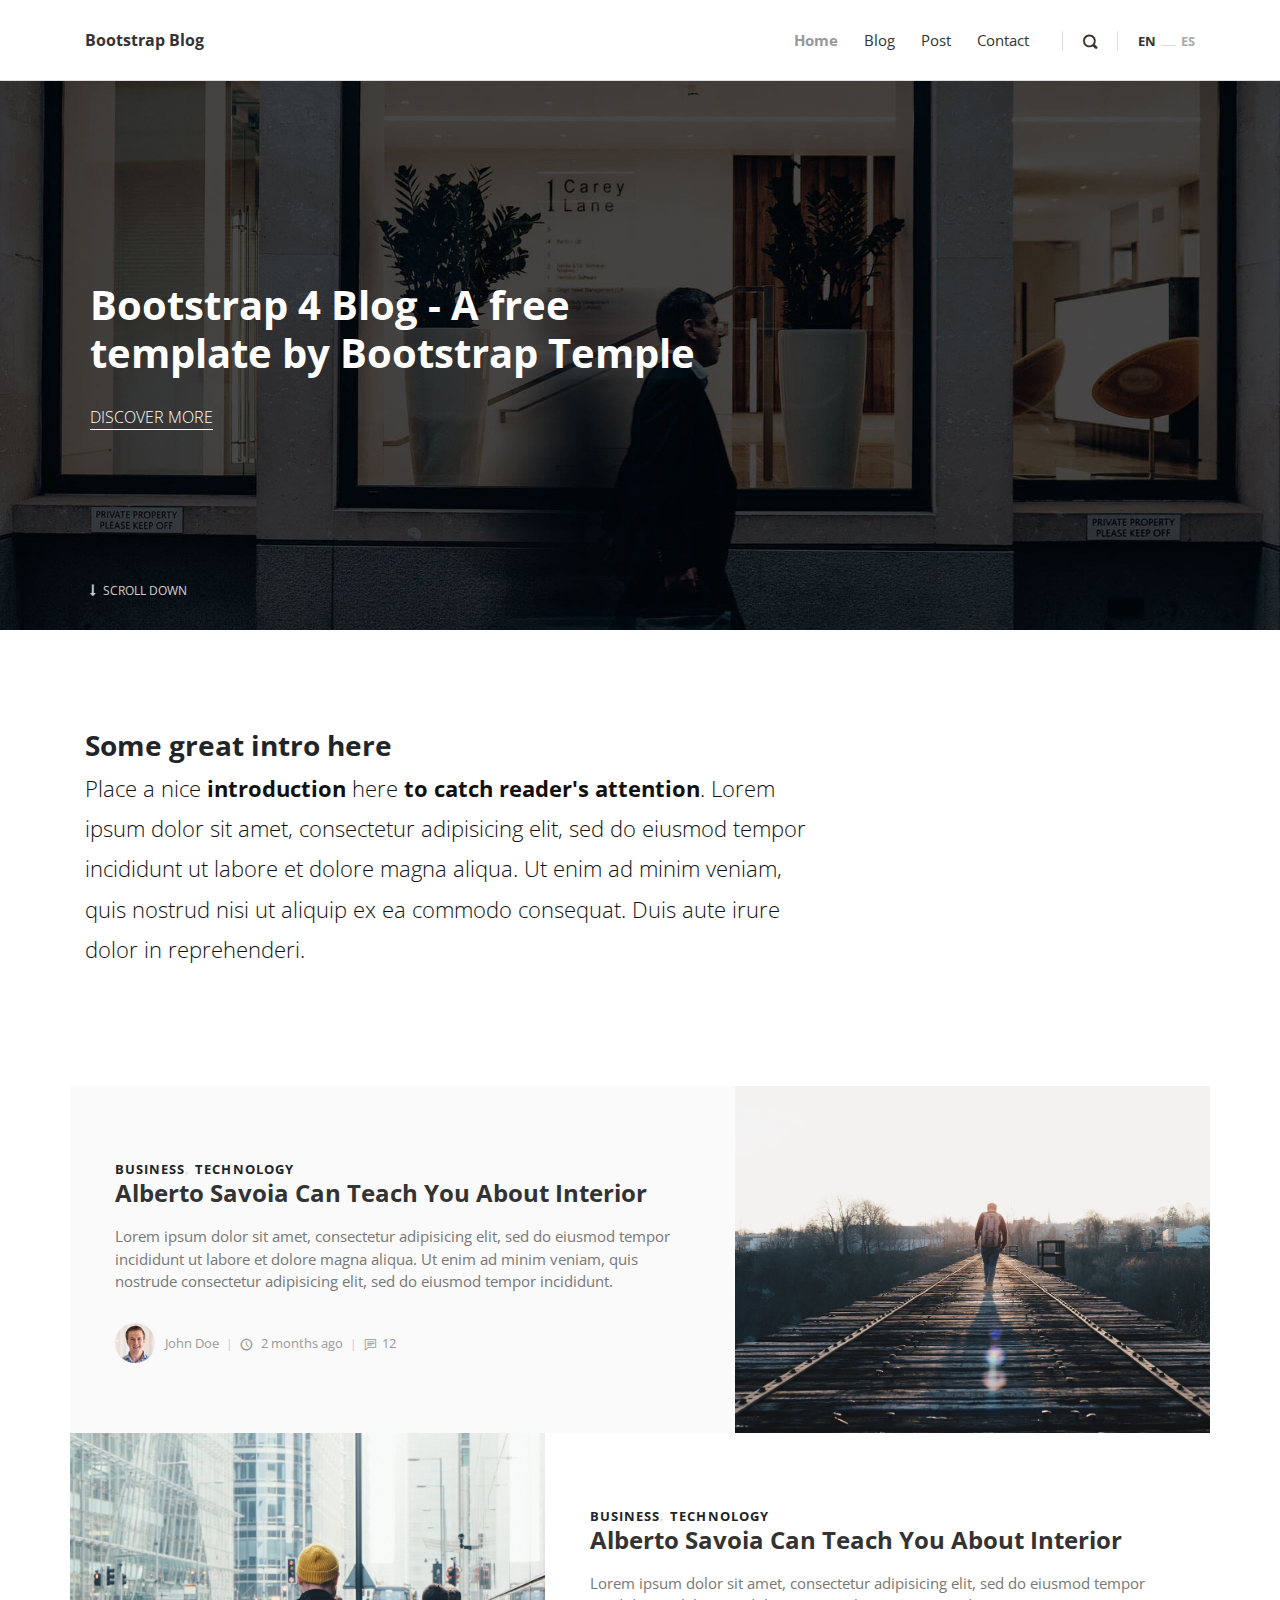
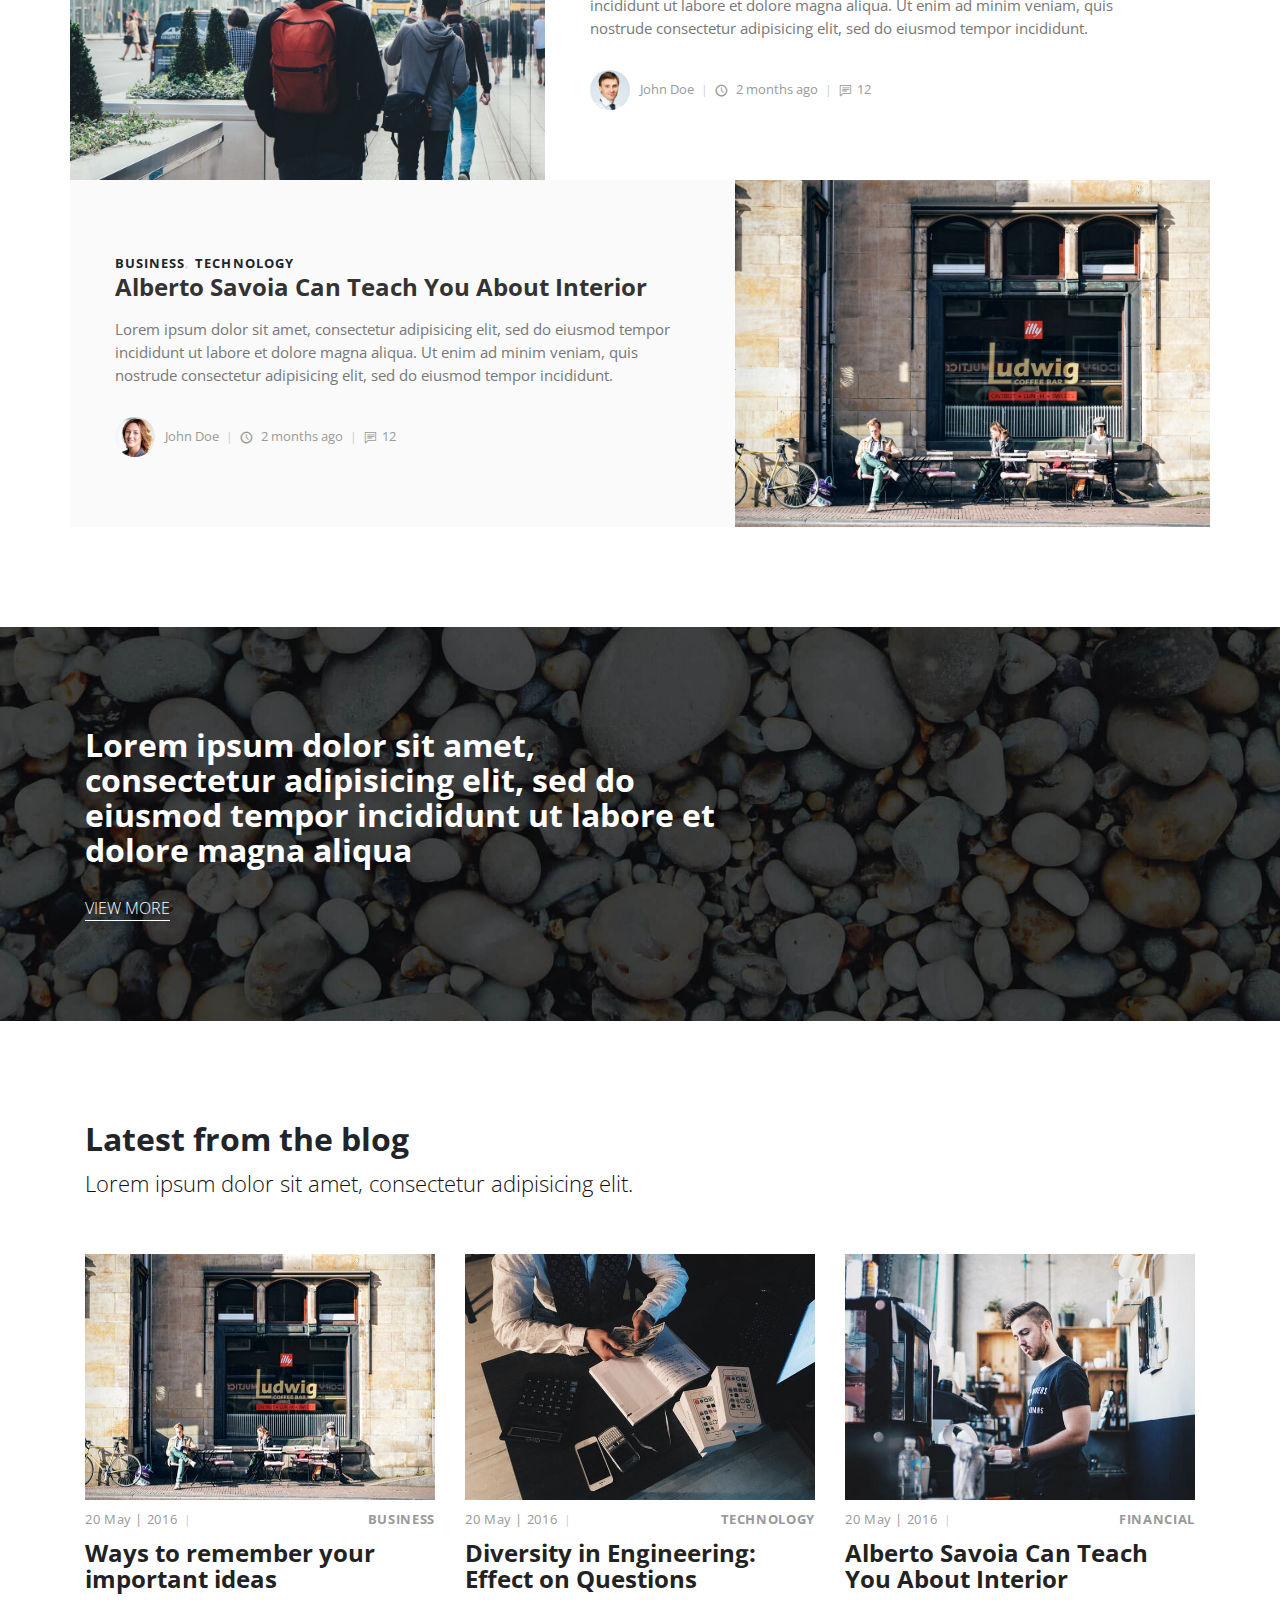
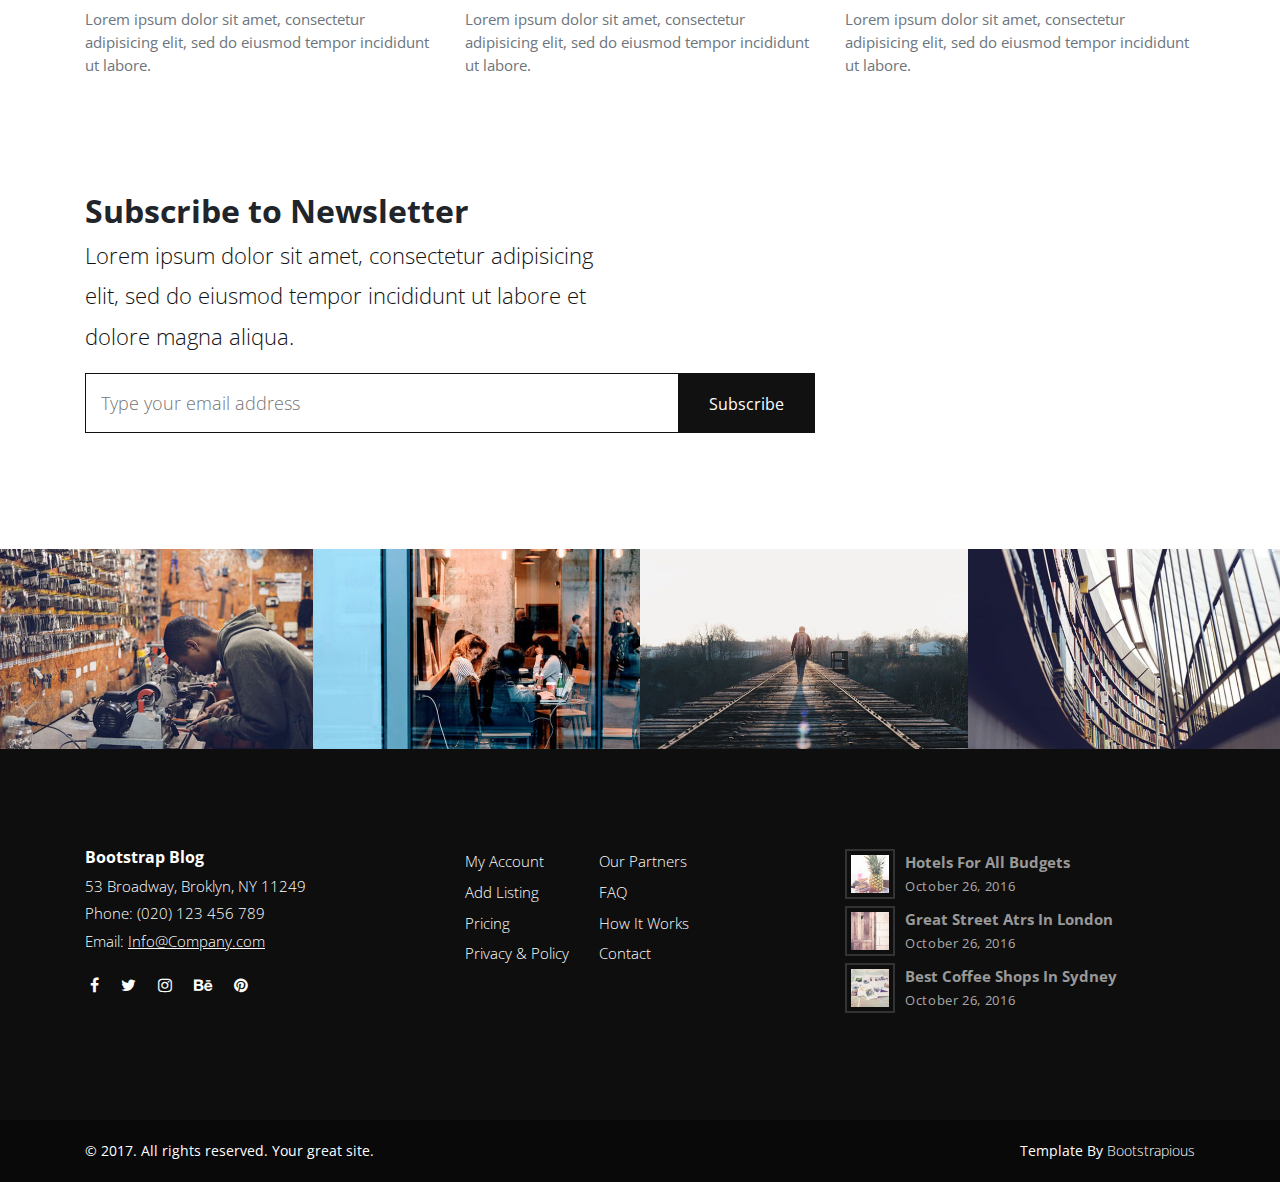
<file: index.html>
<!DOCTYPE html>
<html>
  <head>
    <meta charset="utf-8">
    <meta http-equiv="X-UA-Compatible" content="IE=edge">
    <title>Bootstrap Blog - B4 Template by Bootstrap Temple</title>
    <meta name="description" content="">
    <meta name="viewport" content="width=device-width, initial-scale=1">
    <meta name="robots" content="all,follow">
    <!-- Bootstrap CSS-->
    <link rel="stylesheet" href="vendor/bootstrap/css/bootstrap.min.css">
    <!-- Font Awesome CSS-->
    <link rel="stylesheet" href="vendor/font-awesome/css/font-awesome.min.css">
    <!-- Custom icon font-->
    <link rel="stylesheet" href="css/fontastic.css">
    <!-- Google fonts - Open Sans-->
    <link rel="stylesheet" href="https://fonts.googleapis.com/css?family=Open+Sans:300,400,700">
    <!-- Fancybox-->
    <link rel="stylesheet" href="vendor/@fancyapps/fancybox/jquery.fancybox.min.css">
    <!-- theme stylesheet-->
    <link rel="stylesheet" href="css/style.default.css" id="theme-stylesheet">
    <!-- Custom stylesheet - for your changes-->
    <link rel="stylesheet" href="css/custom.css">
    <!-- Favicon-->
    <link rel="shortcut icon" href="favicon.png">
    <!-- Tweaks for older IEs--><!--[if lt IE 9]>
        <script src="https://oss.maxcdn.com/html5shiv/3.7.3/html5shiv.min.js"></script>
        <script src="https://oss.maxcdn.com/respond/1.4.2/respond.min.js"></script><![endif]-->
  </head>
  <body>
    <header class="header">
      <!-- Main Navbar-->
      <nav class="navbar navbar-expand-lg">
        <div class="search-area">
          <div class="search-area-inner d-flex align-items-center justify-content-center">
            <div class="close-btn"><i class="icon-close"></i></div>
            <div class="row d-flex justify-content-center">
              <div class="col-md-8">
                <form action="#">
                  <div class="form-group">
                    <input type="search" name="search" id="search" placeholder="What are you looking for?">
                    <button type="submit" class="submit"><i class="icon-search-1"></i></button>
                  </div>
                </form>
              </div>
            </div>
          </div>
        </div>
        <div class="container">
          <!-- Navbar Brand -->
          <div class="navbar-header d-flex align-items-center justify-content-between">
            <!-- Navbar Brand --><a href="index.html" class="navbar-brand">Bootstrap Blog</a>
            <!-- Toggle Button-->
            <button type="button" data-toggle="collapse" data-target="#navbarcollapse" aria-controls="navbarcollapse" aria-expanded="false" aria-label="Toggle navigation" class="navbar-toggler"><span></span><span></span><span></span></button>
          </div>
          <!-- Navbar Menu -->
          <div id="navbarcollapse" class="collapse navbar-collapse">
            <ul class="navbar-nav ml-auto">
              <li class="nav-item"><a href="index.html" class="nav-link active ">Home</a>
              </li>
              <li class="nav-item"><a href="blog.html" class="nav-link ">Blog</a>
              </li>
              <li class="nav-item"><a href="post.html" class="nav-link ">Post</a>
              </li>
              <li class="nav-item"><a href="#" class="nav-link ">Contact</a>
              </li>
            </ul>
            <div class="navbar-text"><a href="#" class="search-btn"><i class="icon-search-1"></i></a></div>
            <ul class="langs navbar-text"><a href="#" class="active">EN</a><span>           </span><a href="#">ES</a></ul>
          </div>
        </div>
      </nav>
    </header>
    <!-- Hero Section-->
    <section style="background: url(img/hero.jpg); background-size: cover; background-position: center center" class="hero">
      <div class="container">
        <div class="row">
          <div class="col-lg-7">
            <h1>Bootstrap 4 Blog - A free template by Bootstrap Temple</h1><a href="#" class="hero-link">Discover More</a>
          </div>
        </div><a href=".intro" class="continue link-scroll"><i class="fa fa-long-arrow-down"></i> Scroll Down</a>
      </div>
    </section>
    <!-- Intro Section-->
    <section class="intro">
      <div class="container">
        <div class="row">
          <div class="col-lg-8">
            <h2 class="h3">Some great intro here</h2>
            <p class="text-big">Place a nice <strong>introduction</strong> here <strong>to catch reader's attention</strong>. Lorem ipsum dolor sit amet, consectetur adipisicing elit, sed do eiusmod tempor incididunt ut labore et dolore magna aliqua. Ut enim ad minim veniam, quis nostrud nisi ut aliquip ex ea commodo consequat. Duis aute irure dolor in reprehenderi.</p>
          </div>
        </div>
      </div>
    </section>
    <section class="featured-posts no-padding-top">
      <div class="container">
        <!-- Post-->
        <div class="row d-flex align-items-stretch">
          <div class="text col-lg-7">
            <div class="text-inner d-flex align-items-center">
              <div class="content">
                <header class="post-header">
                  <div class="category"><a href="#">Business</a><a href="#">Technology</a></div><a href="post.html">
                    <h2 class="h4">Alberto Savoia Can Teach You About Interior</h2></a>
                </header>
                <p>Lorem ipsum dolor sit amet, consectetur adipisicing elit, sed do eiusmod tempor incididunt ut labore et dolore magna aliqua. Ut enim ad minim veniam, quis nostrude consectetur adipisicing elit, sed do eiusmod tempor incididunt.</p>
                <footer class="post-footer d-flex align-items-center"><a href="#" class="author d-flex align-items-center flex-wrap">
                    <div class="avatar"><img src="img/avatar-1.jpg" alt="..." class="img-fluid"></div>
                    <div class="title"><span>John Doe</span></div></a>
                  <div class="date"><i class="icon-clock"></i> 2 months ago</div>
                  <div class="comments"><i class="icon-comment"></i>12</div>
                </footer>
              </div>
            </div>
          </div>
          <div class="image col-lg-5"><img src="img/featured-pic-1.jpeg" alt="..."></div>
        </div>
        <!-- Post        -->
        <div class="row d-flex align-items-stretch">
          <div class="image col-lg-5"><img src="img/featured-pic-2.jpeg" alt="..."></div>
          <div class="text col-lg-7">
            <div class="text-inner d-flex align-items-center">
              <div class="content">
                <header class="post-header">
                  <div class="category"><a href="#">Business</a><a href="#">Technology</a></div><a href="post.html">
                    <h2 class="h4">Alberto Savoia Can Teach You About Interior</h2></a>
                </header>
                <p>Lorem ipsum dolor sit amet, consectetur adipisicing elit, sed do eiusmod tempor incididunt ut labore et dolore magna aliqua. Ut enim ad minim veniam, quis nostrude consectetur adipisicing elit, sed do eiusmod tempor incididunt.</p>
                <footer class="post-footer d-flex align-items-center"><a href="#" class="author d-flex align-items-center flex-wrap">
                    <div class="avatar"><img src="img/avatar-2.jpg" alt="..." class="img-fluid"></div>
                    <div class="title"><span>John Doe</span></div></a>
                  <div class="date"><i class="icon-clock"></i> 2 months ago</div>
                  <div class="comments"><i class="icon-comment"></i>12</div>
                </footer>
              </div>
            </div>
          </div>
        </div>
        <!-- Post                            -->
        <div class="row d-flex align-items-stretch">
          <div class="text col-lg-7">
            <div class="text-inner d-flex align-items-center">
              <div class="content">
                <header class="post-header">
                  <div class="category"><a href="#">Business</a><a href="#">Technology</a></div><a href="post.html">
                    <h2 class="h4">Alberto Savoia Can Teach You About Interior</h2></a>
                </header>
                <p>Lorem ipsum dolor sit amet, consectetur adipisicing elit, sed do eiusmod tempor incididunt ut labore et dolore magna aliqua. Ut enim ad minim veniam, quis nostrude consectetur adipisicing elit, sed do eiusmod tempor incididunt.</p>
                <footer class="post-footer d-flex align-items-center"><a href="#" class="author d-flex align-items-center flex-wrap">
                    <div class="avatar"><img src="img/avatar-3.jpg" alt="..." class="img-fluid"></div>
                    <div class="title"><span>John Doe</span></div></a>
                  <div class="date"><i class="icon-clock"></i> 2 months ago</div>
                  <div class="comments"><i class="icon-comment"></i>12</div>
                </footer>
              </div>
            </div>
          </div>
          <div class="image col-lg-5"><img src="img/featured-pic-3.jpeg" alt="..."></div>
        </div>
      </div>
    </section>
    <!-- Divider Section-->
    <section style="background: url(img/divider-bg.jpg); background-size: cover; background-position: center bottom" class="divider">
      <div class="container">
        <div class="row">
          <div class="col-md-7">
            <h2>Lorem ipsum dolor sit amet, consectetur adipisicing elit, sed do eiusmod tempor incididunt ut labore et dolore magna aliqua</h2><a href="#" class="hero-link">View More</a>
          </div>
        </div>
      </div>
    </section>
    <!-- Latest Posts -->
    <section class="latest-posts"> 
      <div class="container">
        <header> 
          <h2>Latest from the blog</h2>
          <p class="text-big">Lorem ipsum dolor sit amet, consectetur adipisicing elit.</p>
        </header>
        <div class="row">
          <div class="post col-md-4">
            <div class="post-thumbnail"><a href="post.html"><img src="img/blog-1.jpg" alt="..." class="img-fluid"></a></div>
            <div class="post-details">
              <div class="post-meta d-flex justify-content-between">
                <div class="date">20 May | 2016</div>
                <div class="category"><a href="#">Business</a></div>
              </div><a href="post.html">
                <h3 class="h4">Ways to remember your important ideas</h3></a>
              <p class="text-muted">Lorem ipsum dolor sit amet, consectetur adipisicing elit, sed do eiusmod tempor incididunt ut labore.</p>
            </div>
          </div>
          <div class="post col-md-4">
            <div class="post-thumbnail"><a href="post.html"><img src="img/blog-2.jpg" alt="..." class="img-fluid"></a></div>
            <div class="post-details">
              <div class="post-meta d-flex justify-content-between">
                <div class="date">20 May | 2016</div>
                <div class="category"><a href="#">Technology</a></div>
              </div><a href="post.html">
                <h3 class="h4">Diversity in Engineering: Effect on Questions</h3></a>
              <p class="text-muted">Lorem ipsum dolor sit amet, consectetur adipisicing elit, sed do eiusmod tempor incididunt ut labore.</p>
            </div>
          </div>
          <div class="post col-md-4">
            <div class="post-thumbnail"><a href="post.html"><img src="img/blog-3.jpg" alt="..." class="img-fluid"></a></div>
            <div class="post-details">
              <div class="post-meta d-flex justify-content-between">
                <div class="date">20 May | 2016</div>
                <div class="category"><a href="#">Financial</a></div>
              </div><a href="post.html">
                <h3 class="h4">Alberto Savoia Can Teach You About Interior</h3></a>
              <p class="text-muted">Lorem ipsum dolor sit amet, consectetur adipisicing elit, sed do eiusmod tempor incididunt ut labore.</p>
            </div>
          </div>
        </div>
      </div>
    </section>
    <!-- Newsletter Section-->
    <section class="newsletter no-padding-top">    
      <div class="container">
        <div class="row">
          <div class="col-md-6">
            <h2>Subscribe to Newsletter</h2>
            <p class="text-big">Lorem ipsum dolor sit amet, consectetur adipisicing elit, sed do eiusmod tempor incididunt ut labore et dolore magna aliqua.</p>
          </div>
          <div class="col-md-8">
            <div class="form-holder">
              <form action="#">
                <div class="form-group">
                  <input type="email" name="email" id="email" placeholder="Type your email address">
                  <button type="submit" class="submit">Subscribe</button>
                </div>
              </form>
            </div>
          </div>
        </div>
      </div>
    </section>
    <!-- Gallery Section-->
    <section class="gallery no-padding">    
      <div class="row">
        <div class="mix col-lg-3 col-md-3 col-sm-6">
          <div class="item"><a href="img/gallery-1.jpg" data-fancybox="gallery" class="image"><img src="img/gallery-1.jpg" alt="..." class="img-fluid">
              <div class="overlay d-flex align-items-center justify-content-center"><i class="icon-search"></i></div></a></div>
        </div>
        <div class="mix col-lg-3 col-md-3 col-sm-6">
          <div class="item"><a href="img/gallery-2.jpg" data-fancybox="gallery" class="image"><img src="img/gallery-2.jpg" alt="..." class="img-fluid">
              <div class="overlay d-flex align-items-center justify-content-center"><i class="icon-search"></i></div></a></div>
        </div>
        <div class="mix col-lg-3 col-md-3 col-sm-6">
          <div class="item"><a href="img/gallery-3.jpg" data-fancybox="gallery" class="image"><img src="img/gallery-3.jpg" alt="..." class="img-fluid">
              <div class="overlay d-flex align-items-center justify-content-center"><i class="icon-search"></i></div></a></div>
        </div>
        <div class="mix col-lg-3 col-md-3 col-sm-6">
          <div class="item"><a href="img/gallery-4.jpg" data-fancybox="gallery" class="image"><img src="img/gallery-4.jpg" alt="..." class="img-fluid">
              <div class="overlay d-flex align-items-center justify-content-center"><i class="icon-search"></i></div></a></div>
        </div>
      </div>
    </section>
    <!-- Page Footer-->
    <footer class="main-footer">
      <div class="container">
        <div class="row">
          <div class="col-md-4">
            <div class="logo">
              <h6 class="text-white">Bootstrap Blog</h6>
            </div>
            <div class="contact-details">
              <p>53 Broadway, Broklyn, NY 11249</p>
              <p>Phone: (020) 123 456 789</p>
              <p>Email: <a href="mailto:info@company.com">Info@Company.com</a></p>
              <ul class="social-menu">
                <li class="list-inline-item"><a href="#"><i class="fa fa-facebook"></i></a></li>
                <li class="list-inline-item"><a href="#"><i class="fa fa-twitter"></i></a></li>
                <li class="list-inline-item"><a href="#"><i class="fa fa-instagram"></i></a></li>
                <li class="list-inline-item"><a href="#"><i class="fa fa-behance"></i></a></li>
                <li class="list-inline-item"><a href="#"><i class="fa fa-pinterest"></i></a></li>
              </ul>
            </div>
          </div>
          <div class="col-md-4">
            <div class="menus d-flex">
              <ul class="list-unstyled">
                <li> <a href="#">My Account</a></li>
                <li> <a href="#">Add Listing</a></li>
                <li> <a href="#">Pricing</a></li>
                <li> <a href="#">Privacy &amp; Policy</a></li>
              </ul>
              <ul class="list-unstyled">
                <li> <a href="#">Our Partners</a></li>
                <li> <a href="#">FAQ</a></li>
                <li> <a href="#">How It Works</a></li>
                <li> <a href="#">Contact</a></li>
              </ul>
            </div>
          </div>
          <div class="col-md-4">
            <div class="latest-posts"><a href="#">
                <div class="post d-flex align-items-center">
                  <div class="image"><img src="img/small-thumbnail-1.jpg" alt="..." class="img-fluid"></div>
                  <div class="title"><strong>Hotels for all budgets</strong><span class="date last-meta">October 26, 2016</span></div>
                </div></a><a href="#">
                <div class="post d-flex align-items-center">
                  <div class="image"><img src="img/small-thumbnail-2.jpg" alt="..." class="img-fluid"></div>
                  <div class="title"><strong>Great street atrs in London</strong><span class="date last-meta">October 26, 2016</span></div>
                </div></a><a href="#">
                <div class="post d-flex align-items-center">
                  <div class="image"><img src="img/small-thumbnail-3.jpg" alt="..." class="img-fluid"></div>
                  <div class="title"><strong>Best coffee shops in Sydney</strong><span class="date last-meta">October 26, 2016</span></div>
                </div></a></div>
          </div>
        </div>
      </div>
      <div class="copyrights">
        <div class="container">
          <div class="row">
            <div class="col-md-6">
              <p>&copy; 2017. All rights reserved. Your great site.</p>
            </div>
            <div class="col-md-6 text-right">
              <p>Template By <a href="https://bootstrapious.com/p/bootstrap-carousel" class="text-white">Bootstrapious</a>
                <!-- Please do not remove the backlink to Bootstrap Temple unless you purchase an attribution-free license @ Bootstrap Temple or support us at http://bootstrapious.com/donate. It is part of the license conditions. Thanks for understanding :)                         -->
              </p>
            </div>
          </div>
        </div>
      </div>
    </footer>
    <!-- JavaScript files-->
    <script src="vendor/jquery/jquery.min.js"></script>
    <script src="vendor/popper.js/umd/popper.min.js"> </script>
    <script src="vendor/bootstrap/js/bootstrap.min.js"></script>
    <script src="vendor/jquery.cookie/jquery.cookie.js"> </script>
    <script src="vendor/@fancyapps/fancybox/jquery.fancybox.min.js"></script>
    <script src="js/front.js"></script>
  </body>
</html>
</file>
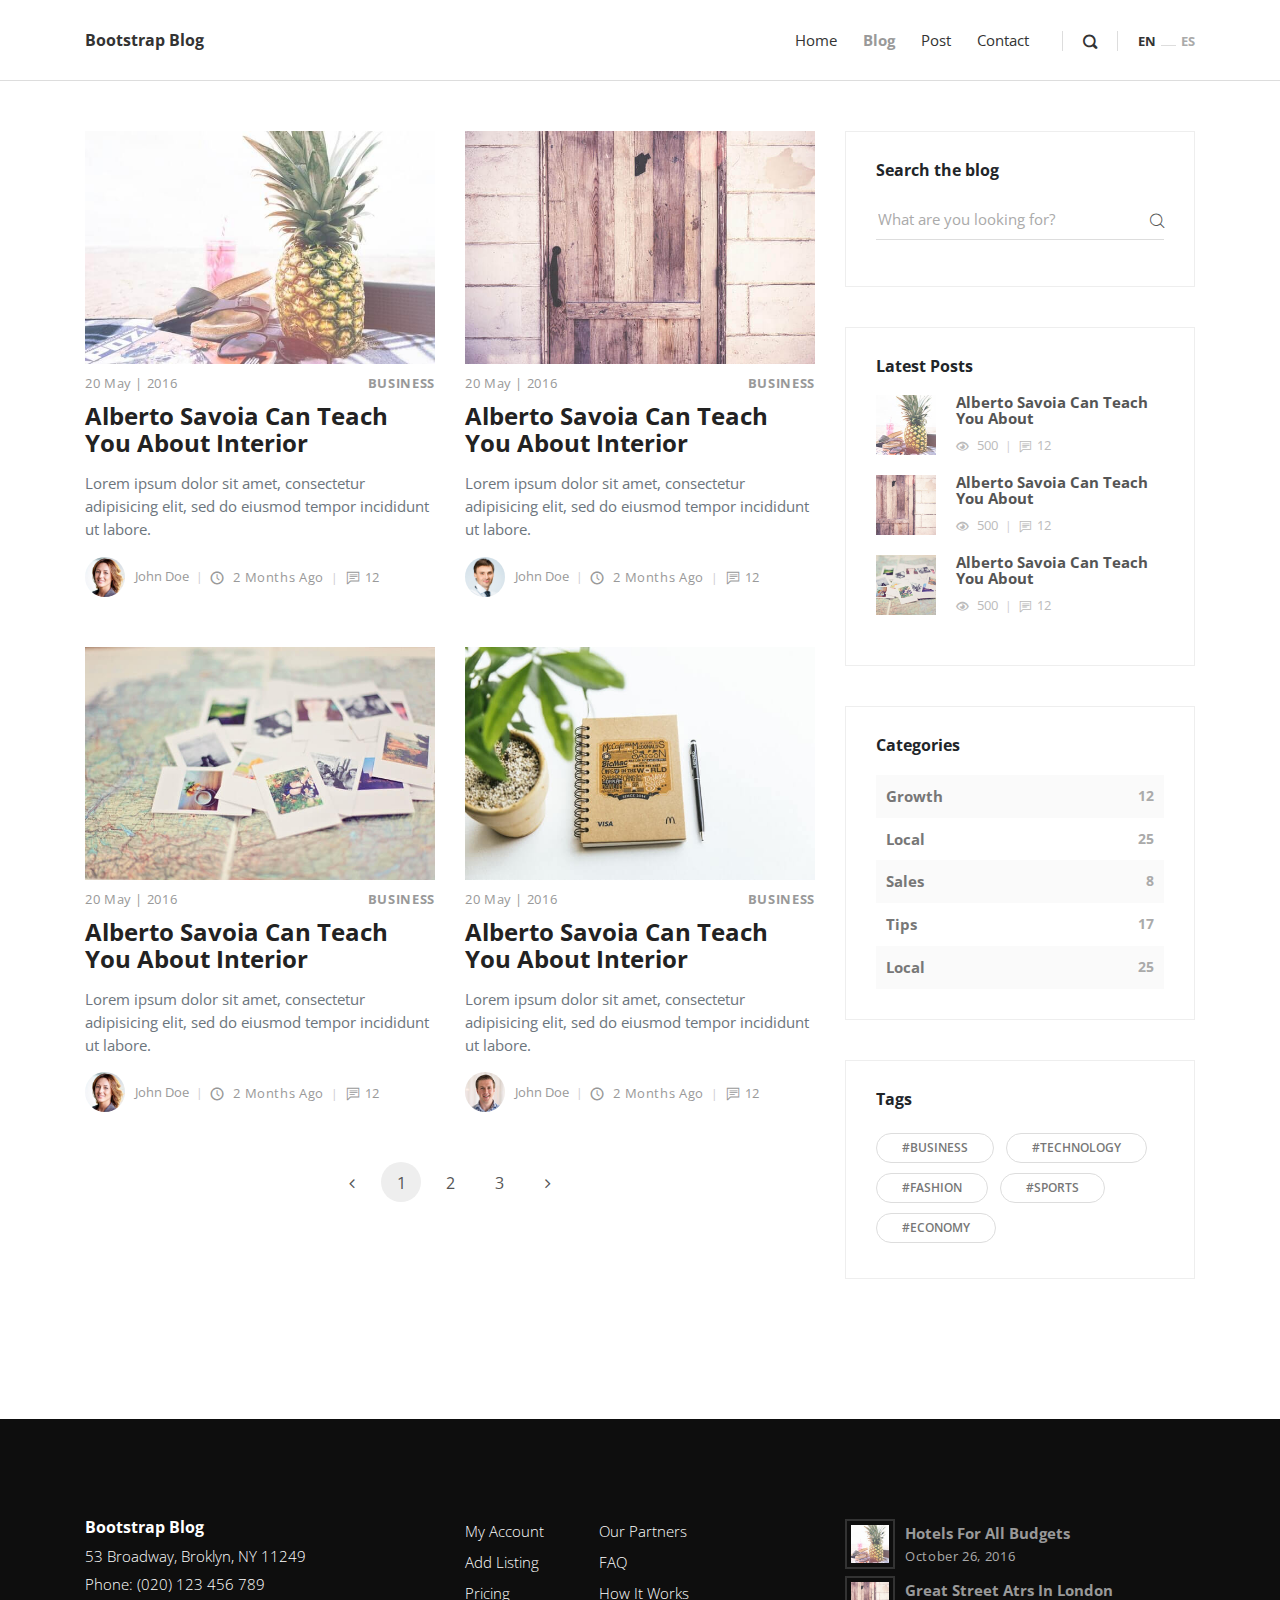
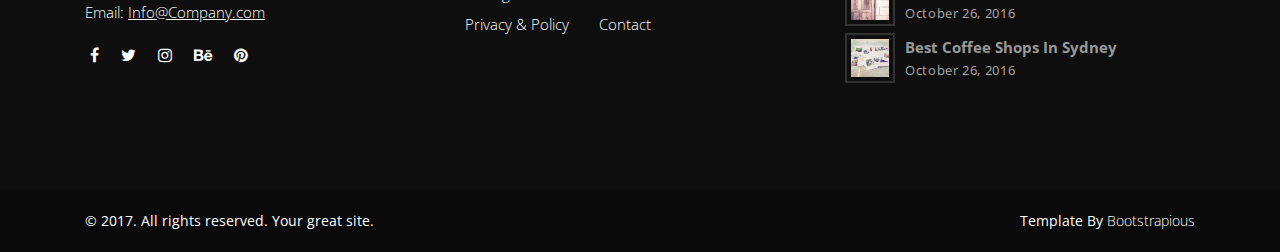
<file: blog.html>
<!DOCTYPE html>
<html>
  <head>
    <meta charset="utf-8">
    <meta http-equiv="X-UA-Compatible" content="IE=edge">
    <title>Bootstrap Blog - B4 Template by Bootstrap Temple</title>
    <meta name="description" content="">
    <meta name="viewport" content="width=device-width, initial-scale=1">
    <meta name="robots" content="all,follow">
    <!-- Bootstrap CSS-->
    <link rel="stylesheet" href="vendor/bootstrap/css/bootstrap.min.css">
    <!-- Font Awesome CSS-->
    <link rel="stylesheet" href="vendor/font-awesome/css/font-awesome.min.css">
    <!-- Custom icon font-->
    <link rel="stylesheet" href="css/fontastic.css">
    <!-- Google fonts - Open Sans-->
    <link rel="stylesheet" href="https://fonts.googleapis.com/css?family=Open+Sans:300,400,700">
    <!-- Fancybox-->
    <link rel="stylesheet" href="vendor/@fancyapps/fancybox/jquery.fancybox.min.css">
    <!-- theme stylesheet-->
    <link rel="stylesheet" href="css/style.default.css" id="theme-stylesheet">
    <!-- Custom stylesheet - for your changes-->
    <link rel="stylesheet" href="css/custom.css">
    <!-- Favicon-->
    <link rel="shortcut icon" href="favicon.png">
    <!-- Tweaks for older IEs--><!--[if lt IE 9]>
        <script src="https://oss.maxcdn.com/html5shiv/3.7.3/html5shiv.min.js"></script>
        <script src="https://oss.maxcdn.com/respond/1.4.2/respond.min.js"></script><![endif]-->
  </head>
  <body>
    <header class="header">
      <!-- Main Navbar-->
      <nav class="navbar navbar-expand-lg">
        <div class="search-area">
          <div class="search-area-inner d-flex align-items-center justify-content-center">
            <div class="close-btn"><i class="icon-close"></i></div>
            <div class="row d-flex justify-content-center">
              <div class="col-md-8">
                <form action="#">
                  <div class="form-group">
                    <input type="search" name="search" id="search" placeholder="What are you looking for?">
                    <button type="submit" class="submit"><i class="icon-search-1"></i></button>
                  </div>
                </form>
              </div>
            </div>
          </div>
        </div>
        <div class="container">
          <!-- Navbar Brand -->
          <div class="navbar-header d-flex align-items-center justify-content-between">
            <!-- Navbar Brand --><a href="index.html" class="navbar-brand">Bootstrap Blog</a>
            <!-- Toggle Button-->
            <button type="button" data-toggle="collapse" data-target="#navbarcollapse" aria-controls="navbarcollapse" aria-expanded="false" aria-label="Toggle navigation" class="navbar-toggler"><span></span><span></span><span></span></button>
          </div>
          <!-- Navbar Menu -->
          <div id="navbarcollapse" class="collapse navbar-collapse">
            <ul class="navbar-nav ml-auto">
              <li class="nav-item"><a href="index.html" class="nav-link ">Home</a>
              </li>
              <li class="nav-item"><a href="blog.html" class="nav-link active ">Blog</a>
              </li>
              <li class="nav-item"><a href="post.html" class="nav-link ">Post</a>
              </li>
              <li class="nav-item"><a href="#" class="nav-link ">Contact</a>
              </li>
            </ul>
            <div class="navbar-text"><a href="#" class="search-btn"><i class="icon-search-1"></i></a></div>
            <ul class="langs navbar-text"><a href="#" class="active">EN</a><span>           </span><a href="#">ES</a></ul>
          </div>
        </div>
      </nav>
    </header>
    <div class="container">
      <div class="row">
        <!-- Latest Posts -->
        <main class="posts-listing col-lg-8"> 
          <div class="container">
            <div class="row">
              <!-- post -->
              <div class="post col-xl-6">
                <div class="post-thumbnail"><a href="post.html"><img src="img/blog-post-1.jpeg" alt="..." class="img-fluid"></a></div>
                <div class="post-details">
                  <div class="post-meta d-flex justify-content-between">
                    <div class="date meta-last">20 May | 2016</div>
                    <div class="category"><a href="#">Business</a></div>
                  </div><a href="post.html">
                    <h3 class="h4">Alberto Savoia Can Teach You About Interior</h3></a>
                  <p class="text-muted">Lorem ipsum dolor sit amet, consectetur adipisicing elit, sed do eiusmod tempor incididunt ut labore.</p>
                  <footer class="post-footer d-flex align-items-center"><a href="#" class="author d-flex align-items-center flex-wrap">
                      <div class="avatar"><img src="img/avatar-3.jpg" alt="..." class="img-fluid"></div>
                      <div class="title"><span>John Doe</span></div></a>
                    <div class="date"><i class="icon-clock"></i> 2 months ago</div>
                    <div class="comments meta-last"><i class="icon-comment"></i>12</div>
                  </footer>
                </div>
              </div>
              <!-- post             -->
              <div class="post col-xl-6">
                <div class="post-thumbnail"><a href="post.html"><img src="img/blog-post-2.jpg" alt="..." class="img-fluid"></a></div>
                <div class="post-details">
                  <div class="post-meta d-flex justify-content-between">
                    <div class="date meta-last">20 May | 2016</div>
                    <div class="category"><a href="#">Business</a></div>
                  </div><a href="post.html">
                    <h3 class="h4">Alberto Savoia Can Teach You About Interior</h3></a>
                  <p class="text-muted">Lorem ipsum dolor sit amet, consectetur adipisicing elit, sed do eiusmod tempor incididunt ut labore.</p>
                  <div class="post-footer d-flex align-items-center"><a href="#" class="author d-flex align-items-center flex-wrap">
                      <div class="avatar"><img src="img/avatar-2.jpg" alt="..." class="img-fluid"></div>
                      <div class="title"><span>John Doe</span></div></a>
                    <div class="date"><i class="icon-clock"></i> 2 months ago</div>
                    <div class="comments meta-last"><i class="icon-comment"></i>12</div>
                  </div>
                </div>
              </div>
              <!-- post             -->
              <div class="post col-xl-6">
                <div class="post-thumbnail"><a href="post.html"><img src="img/blog-post-3.jpeg" alt="..." class="img-fluid"></a></div>
                <div class="post-details">
                  <div class="post-meta d-flex justify-content-between">
                    <div class="date meta-last">20 May | 2016</div>
                    <div class="category"><a href="#">Business</a></div>
                  </div><a href="post.html">
                    <h3 class="h4">Alberto Savoia Can Teach You About Interior</h3></a>
                  <p class="text-muted">Lorem ipsum dolor sit amet, consectetur adipisicing elit, sed do eiusmod tempor incididunt ut labore.</p>
                  <div class="post-footer d-flex align-items-center"><a href="#" class="author d-flex align-items-center flex-wrap">
                      <div class="avatar"><img src="img/avatar-3.jpg" alt="..." class="img-fluid"></div>
                      <div class="title"><span>John Doe</span></div></a>
                    <div class="date"><i class="icon-clock"></i> 2 months ago</div>
                    <div class="comments meta-last"><i class="icon-comment"></i>12</div>
                  </div>
                </div>
              </div>
              <!-- post -->
              <div class="post col-xl-6">
                <div class="post-thumbnail"><a href="post.html"><img src="img/blog-post-4.jpeg" alt="..." class="img-fluid"></a></div>
                <div class="post-details">
                  <div class="post-meta d-flex justify-content-between">
                    <div class="date meta-last">20 May | 2016</div>
                    <div class="category"><a href="#">Business</a></div>
                  </div><a href="post.html">
                    <h3 class="h4">Alberto Savoia Can Teach You About Interior</h3></a>
                  <p class="text-muted">Lorem ipsum dolor sit amet, consectetur adipisicing elit, sed do eiusmod tempor incididunt ut labore.</p>
                  <div class="post-footer d-flex align-items-center"><a href="#" class="author d-flex align-items-center flex-wrap">
                      <div class="avatar"><img src="img/avatar-1.jpg" alt="..." class="img-fluid"></div>
                      <div class="title"><span>John Doe</span></div></a>
                    <div class="date"><i class="icon-clock"></i> 2 months ago</div>
                    <div class="comments meta-last"><i class="icon-comment"></i>12</div>
                  </div>
                </div>
              </div>
            </div>
            <!-- Pagination -->
            <nav aria-label="Page navigation example">
              <ul class="pagination pagination-template d-flex justify-content-center">
                <li class="page-item"><a href="#" class="page-link"> <i class="fa fa-angle-left"></i></a></li>
                <li class="page-item"><a href="#" class="page-link active">1</a></li>
                <li class="page-item"><a href="#" class="page-link">2</a></li>
                <li class="page-item"><a href="#" class="page-link">3</a></li>
                <li class="page-item"><a href="#" class="page-link"> <i class="fa fa-angle-right"></i></a></li>
              </ul>
            </nav>
          </div>
        </main>
        <aside class="col-lg-4">
          <!-- Widget [Search Bar Widget]-->
          <div class="widget search">
            <header>
              <h3 class="h6">Search the blog</h3>
            </header>
            <form action="#" class="search-form">
              <div class="form-group">
                <input type="search" placeholder="What are you looking for?">
                <button type="submit" class="submit"><i class="icon-search"></i></button>
              </div>
            </form>
          </div>
          <!-- Widget [Latest Posts Widget]        -->
          <div class="widget latest-posts">
            <header>
              <h3 class="h6">Latest Posts</h3>
            </header>
            <div class="blog-posts"><a href="#">
                <div class="item d-flex align-items-center">
                  <div class="image"><img src="img/small-thumbnail-1.jpg" alt="..." class="img-fluid"></div>
                  <div class="title"><strong>Alberto Savoia Can Teach You About</strong>
                    <div class="d-flex align-items-center">
                      <div class="views"><i class="icon-eye"></i> 500</div>
                      <div class="comments"><i class="icon-comment"></i>12</div>
                    </div>
                  </div>
                </div></a><a href="#">
                <div class="item d-flex align-items-center">
                  <div class="image"><img src="img/small-thumbnail-2.jpg" alt="..." class="img-fluid"></div>
                  <div class="title"><strong>Alberto Savoia Can Teach You About</strong>
                    <div class="d-flex align-items-center">
                      <div class="views"><i class="icon-eye"></i> 500</div>
                      <div class="comments"><i class="icon-comment"></i>12</div>
                    </div>
                  </div>
                </div></a><a href="#">
                <div class="item d-flex align-items-center">
                  <div class="image"><img src="img/small-thumbnail-3.jpg" alt="..." class="img-fluid"></div>
                  <div class="title"><strong>Alberto Savoia Can Teach You About</strong>
                    <div class="d-flex align-items-center">
                      <div class="views"><i class="icon-eye"></i> 500</div>
                      <div class="comments"><i class="icon-comment"></i>12</div>
                    </div>
                  </div>
                </div></a></div>
          </div>
          <!-- Widget [Categories Widget]-->
          <div class="widget categories">
            <header>
              <h3 class="h6">Categories</h3>
            </header>
            <div class="item d-flex justify-content-between"><a href="#">Growth</a><span>12</span></div>
            <div class="item d-flex justify-content-between"><a href="#">Local</a><span>25</span></div>
            <div class="item d-flex justify-content-between"><a href="#">Sales</a><span>8</span></div>
            <div class="item d-flex justify-content-between"><a href="#">Tips</a><span>17</span></div>
            <div class="item d-flex justify-content-between"><a href="#">Local</a><span>25</span></div>
          </div>
          <!-- Widget [Tags Cloud Widget]-->
          <div class="widget tags">       
            <header>
              <h3 class="h6">Tags</h3>
            </header>
            <ul class="list-inline">
              <li class="list-inline-item"><a href="#" class="tag">#Business</a></li>
              <li class="list-inline-item"><a href="#" class="tag">#Technology</a></li>
              <li class="list-inline-item"><a href="#" class="tag">#Fashion</a></li>
              <li class="list-inline-item"><a href="#" class="tag">#Sports</a></li>
              <li class="list-inline-item"><a href="#" class="tag">#Economy</a></li>
            </ul>
          </div>
        </aside>
      </div>
    </div>
    <!-- Page Footer-->
    <footer class="main-footer">
      <div class="container">
        <div class="row">
          <div class="col-md-4">
            <div class="logo">
              <h6 class="text-white">Bootstrap Blog</h6>
            </div>
            <div class="contact-details">
              <p>53 Broadway, Broklyn, NY 11249</p>
              <p>Phone: (020) 123 456 789</p>
              <p>Email: <a href="mailto:info@company.com">Info@Company.com</a></p>
              <ul class="social-menu">
                <li class="list-inline-item"><a href="#"><i class="fa fa-facebook"></i></a></li>
                <li class="list-inline-item"><a href="#"><i class="fa fa-twitter"></i></a></li>
                <li class="list-inline-item"><a href="#"><i class="fa fa-instagram"></i></a></li>
                <li class="list-inline-item"><a href="#"><i class="fa fa-behance"></i></a></li>
                <li class="list-inline-item"><a href="#"><i class="fa fa-pinterest"></i></a></li>
              </ul>
            </div>
          </div>
          <div class="col-md-4">
            <div class="menus d-flex">
              <ul class="list-unstyled">
                <li> <a href="#">My Account</a></li>
                <li> <a href="#">Add Listing</a></li>
                <li> <a href="#">Pricing</a></li>
                <li> <a href="#">Privacy &amp; Policy</a></li>
              </ul>
              <ul class="list-unstyled">
                <li> <a href="#">Our Partners</a></li>
                <li> <a href="#">FAQ</a></li>
                <li> <a href="#">How It Works</a></li>
                <li> <a href="#">Contact</a></li>
              </ul>
            </div>
          </div>
          <div class="col-md-4">
            <div class="latest-posts"><a href="#">
                <div class="post d-flex align-items-center">
                  <div class="image"><img src="img/small-thumbnail-1.jpg" alt="..." class="img-fluid"></div>
                  <div class="title"><strong>Hotels for all budgets</strong><span class="date last-meta">October 26, 2016</span></div>
                </div></a><a href="#">
                <div class="post d-flex align-items-center">
                  <div class="image"><img src="img/small-thumbnail-2.jpg" alt="..." class="img-fluid"></div>
                  <div class="title"><strong>Great street atrs in London</strong><span class="date last-meta">October 26, 2016</span></div>
                </div></a><a href="#">
                <div class="post d-flex align-items-center">
                  <div class="image"><img src="img/small-thumbnail-3.jpg" alt="..." class="img-fluid"></div>
                  <div class="title"><strong>Best coffee shops in Sydney</strong><span class="date last-meta">October 26, 2016</span></div>
                </div></a></div>
          </div>
        </div>
      </div>
      <div class="copyrights">
        <div class="container">
          <div class="row">
            <div class="col-md-6">
              <p>&copy; 2017. All rights reserved. Your great site.</p>
            </div>
            <div class="col-md-6 text-right">
              <p>Template By <a href="https://bootstrapious.com/p/bootstrap-carousel" class="text-white">Bootstrapious</a>
                <!-- Please do not remove the backlink to Bootstrap Temple unless you purchase an attribution-free license @ Bootstrap Temple or support us at http://bootstrapious.com/donate. It is part of the license conditions. Thanks for understanding :)                         -->
              </p>
            </div>
          </div>
        </div>
      </div>
    </footer>
    <!-- JavaScript files-->
    <script src="vendor/jquery/jquery.min.js"></script>
    <script src="vendor/popper.js/umd/popper.min.js"> </script>
    <script src="vendor/bootstrap/js/bootstrap.min.js"></script>
    <script src="vendor/jquery.cookie/jquery.cookie.js"> </script>
    <script src="vendor/@fancyapps/fancybox/jquery.fancybox.min.js"></script>
    <script src="js/front.js"></script>
  </body>
</html>
</file>
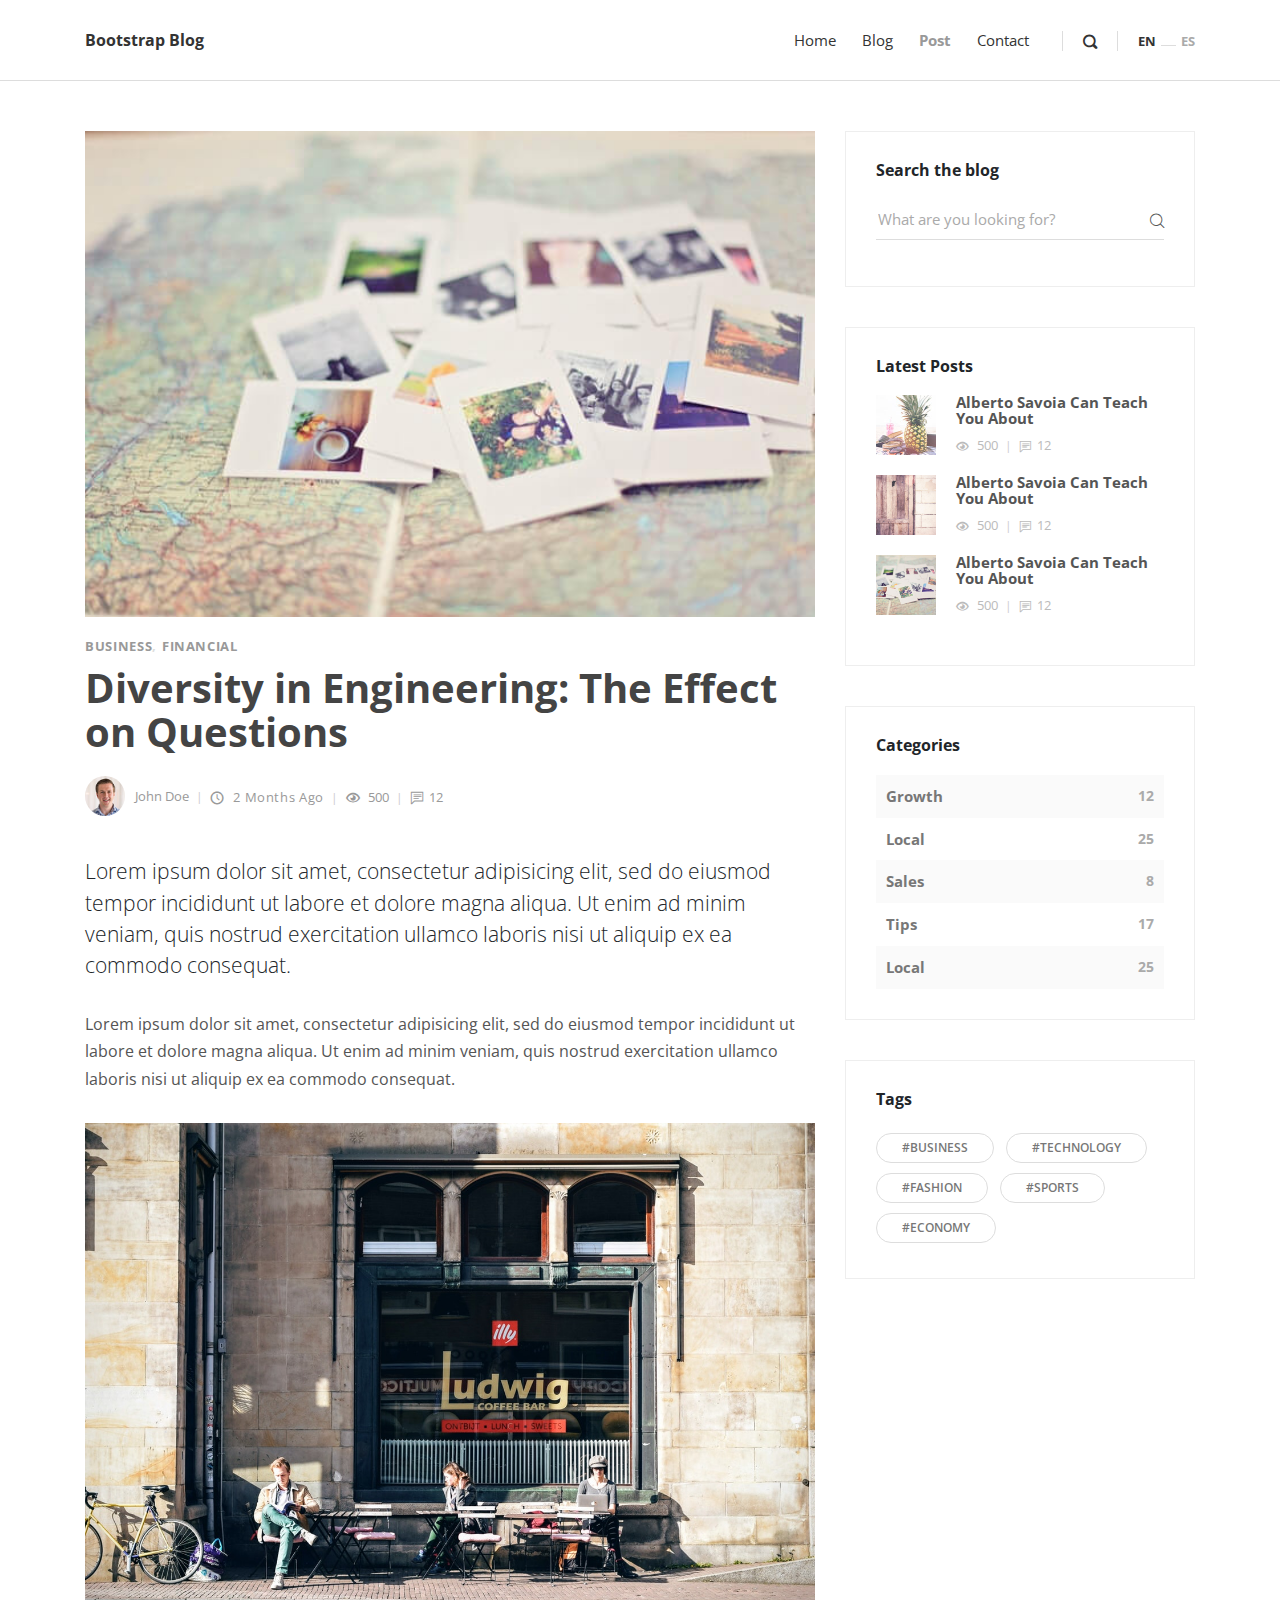
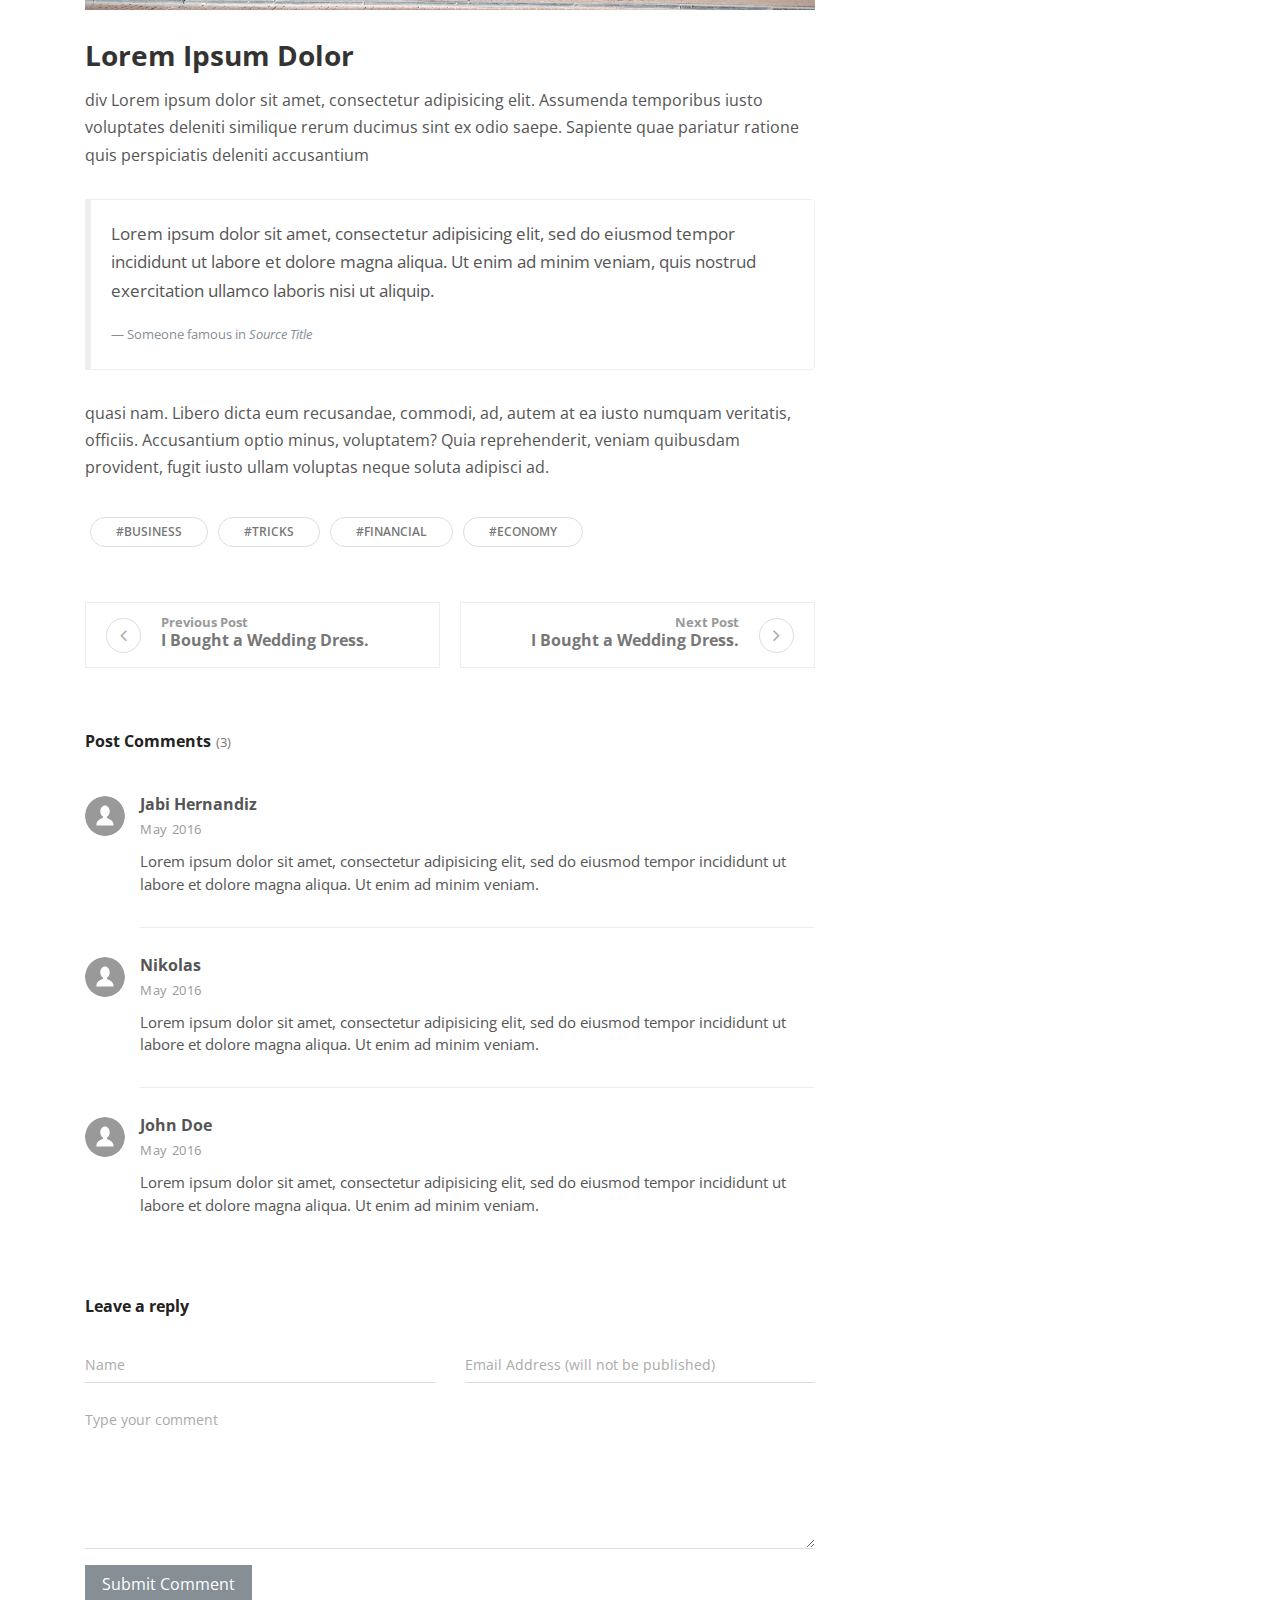
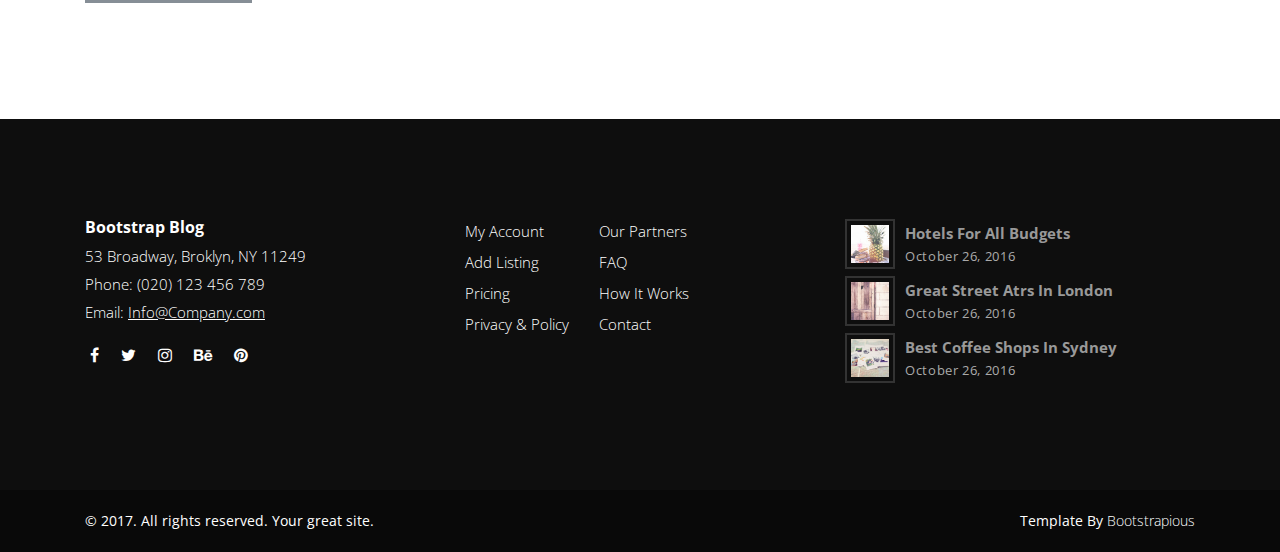
<file: post.html>
<!DOCTYPE html>
<html>
  <head>
    <meta charset="utf-8">
    <meta http-equiv="X-UA-Compatible" content="IE=edge">
    <title>Bootstrap Blog - B4 Template by Bootstrap Temple</title>
    <meta name="description" content="">
    <meta name="viewport" content="width=device-width, initial-scale=1">
    <meta name="robots" content="all,follow">
    <!-- Bootstrap CSS-->
    <link rel="stylesheet" href="vendor/bootstrap/css/bootstrap.min.css">
    <!-- Font Awesome CSS-->
    <link rel="stylesheet" href="vendor/font-awesome/css/font-awesome.min.css">
    <!-- Custom icon font-->
    <link rel="stylesheet" href="css/fontastic.css">
    <!-- Google fonts - Open Sans-->
    <link rel="stylesheet" href="https://fonts.googleapis.com/css?family=Open+Sans:300,400,700">
    <!-- Fancybox-->
    <link rel="stylesheet" href="vendor/@fancyapps/fancybox/jquery.fancybox.min.css">
    <!-- theme stylesheet-->
    <link rel="stylesheet" href="css/style.default.css" id="theme-stylesheet">
    <!-- Custom stylesheet - for your changes-->
    <link rel="stylesheet" href="css/custom.css">
    <!-- Favicon-->
    <link rel="shortcut icon" href="favicon.png">
    <!-- Tweaks for older IEs--><!--[if lt IE 9]>
        <script src="https://oss.maxcdn.com/html5shiv/3.7.3/html5shiv.min.js"></script>
        <script src="https://oss.maxcdn.com/respond/1.4.2/respond.min.js"></script><![endif]-->
  </head>
  <body>
    <header class="header">
      <!-- Main Navbar-->
      <nav class="navbar navbar-expand-lg">
        <div class="search-area">
          <div class="search-area-inner d-flex align-items-center justify-content-center">
            <div class="close-btn"><i class="icon-close"></i></div>
            <div class="row d-flex justify-content-center">
              <div class="col-md-8">
                <form action="#">
                  <div class="form-group">
                    <input type="search" name="search" id="search" placeholder="What are you looking for?">
                    <button type="submit" class="submit"><i class="icon-search-1"></i></button>
                  </div>
                </form>
              </div>
            </div>
          </div>
        </div>
        <div class="container">
          <!-- Navbar Brand -->
          <div class="navbar-header d-flex align-items-center justify-content-between">
            <!-- Navbar Brand --><a href="index.html" class="navbar-brand">Bootstrap Blog</a>
            <!-- Toggle Button-->
            <button type="button" data-toggle="collapse" data-target="#navbarcollapse" aria-controls="navbarcollapse" aria-expanded="false" aria-label="Toggle navigation" class="navbar-toggler"><span></span><span></span><span></span></button>
          </div>
          <!-- Navbar Menu -->
          <div id="navbarcollapse" class="collapse navbar-collapse">
            <ul class="navbar-nav ml-auto">
              <li class="nav-item"><a href="index.html" class="nav-link ">Home</a>
              </li>
              <li class="nav-item"><a href="blog.html" class="nav-link ">Blog</a>
              </li>
              <li class="nav-item"><a href="post.html" class="nav-link active ">Post</a>
              </li>
              <li class="nav-item"><a href="#" class="nav-link ">Contact</a>
              </li>
            </ul>
            <div class="navbar-text"><a href="#" class="search-btn"><i class="icon-search-1"></i></a></div>
            <ul class="langs navbar-text"><a href="#" class="active">EN</a><span>           </span><a href="#">ES</a></ul>
          </div>
        </div>
      </nav>
    </header>
    <div class="container">
      <div class="row">
        <!-- Latest Posts -->
        <main class="post blog-post col-lg-8"> 
          <div class="container">
            <div class="post-single">
              <div class="post-thumbnail"><img src="img/blog-post-3.jpeg" alt="..." class="img-fluid"></div>
              <div class="post-details">
                <div class="post-meta d-flex justify-content-between">
                  <div class="category"><a href="#">Business</a><a href="#">Financial</a></div>
                </div>
                <h1>Diversity in Engineering: The Effect on Questions<a href="#"><i class="fa fa-bookmark-o"></i></a></h1>
                <div class="post-footer d-flex align-items-center flex-column flex-sm-row"><a href="#" class="author d-flex align-items-center flex-wrap">
                    <div class="avatar"><img src="img/avatar-1.jpg" alt="..." class="img-fluid"></div>
                    <div class="title"><span>John Doe</span></div></a>
                  <div class="d-flex align-items-center flex-wrap">       
                    <div class="date"><i class="icon-clock"></i> 2 months ago</div>
                    <div class="views"><i class="icon-eye"></i> 500</div>
                    <div class="comments meta-last"><i class="icon-comment"></i>12</div>
                  </div>
                </div>
                <div class="post-body">
                  <p class="lead">Lorem ipsum dolor sit amet, consectetur adipisicing elit, sed do eiusmod tempor incididunt ut labore et dolore magna aliqua. Ut enim ad minim veniam, quis nostrud exercitation ullamco laboris nisi ut aliquip ex ea commodo consequat.</p>
                  <p>Lorem ipsum dolor sit amet, consectetur adipisicing elit, sed do eiusmod tempor incididunt ut labore et dolore magna aliqua. Ut enim ad minim veniam, quis nostrud exercitation ullamco laboris nisi ut aliquip ex ea commodo consequat.</p>
                  <p> <img src="img/featured-pic-3.jpeg" alt="..." class="img-fluid"></p>
                  <h3>Lorem Ipsum Dolor</h3>
                  <p>div Lorem ipsum dolor sit amet, consectetur adipisicing elit. Assumenda temporibus iusto voluptates deleniti similique rerum ducimus sint ex odio saepe. Sapiente quae pariatur ratione quis perspiciatis deleniti accusantium</p>
                  <blockquote class="blockquote">
                    <p>Lorem ipsum dolor sit amet, consectetur adipisicing elit, sed do eiusmod tempor incididunt ut labore et dolore magna aliqua. Ut enim ad minim veniam, quis nostrud exercitation ullamco laboris nisi ut aliquip.</p>
                    <footer class="blockquote-footer">Someone famous in
                      <cite title="Source Title">Source Title</cite>
                    </footer>
                  </blockquote>
                  <p>quasi nam. Libero dicta eum recusandae, commodi, ad, autem at ea iusto numquam veritatis, officiis. Accusantium optio minus, voluptatem? Quia reprehenderit, veniam quibusdam provident, fugit iusto ullam voluptas neque soluta adipisci ad.</p>
                </div>
                <div class="post-tags"><a href="#" class="tag">#Business</a><a href="#" class="tag">#Tricks</a><a href="#" class="tag">#Financial</a><a href="#" class="tag">#Economy</a></div>
                <div class="posts-nav d-flex justify-content-between align-items-stretch flex-column flex-md-row"><a href="#" class="prev-post text-left d-flex align-items-center">
                    <div class="icon prev"><i class="fa fa-angle-left"></i></div>
                    <div class="text"><strong class="text-primary">Previous Post </strong>
                      <h6>I Bought a Wedding Dress.</h6>
                    </div></a><a href="#" class="next-post text-right d-flex align-items-center justify-content-end">
                    <div class="text"><strong class="text-primary">Next Post </strong>
                      <h6>I Bought a Wedding Dress.</h6>
                    </div>
                    <div class="icon next"><i class="fa fa-angle-right">   </i></div></a></div>
                <div class="post-comments">
                  <header>
                    <h3 class="h6">Post Comments<span class="no-of-comments">(3)</span></h3>
                  </header>
                  <div class="comment">
                    <div class="comment-header d-flex justify-content-between">
                      <div class="user d-flex align-items-center">
                        <div class="image"><img src="img/user.svg" alt="..." class="img-fluid rounded-circle"></div>
                        <div class="title"><strong>Jabi Hernandiz</strong><span class="date">May 2016</span></div>
                      </div>
                    </div>
                    <div class="comment-body">
                      <p>Lorem ipsum dolor sit amet, consectetur adipisicing elit, sed do eiusmod tempor incididunt ut labore et dolore magna aliqua. Ut enim ad minim veniam.</p>
                    </div>
                  </div>
                  <div class="comment">
                    <div class="comment-header d-flex justify-content-between">
                      <div class="user d-flex align-items-center">
                        <div class="image"><img src="img/user.svg" alt="..." class="img-fluid rounded-circle"></div>
                        <div class="title"><strong>Nikolas</strong><span class="date">May 2016</span></div>
                      </div>
                    </div>
                    <div class="comment-body">
                      <p>Lorem ipsum dolor sit amet, consectetur adipisicing elit, sed do eiusmod tempor incididunt ut labore et dolore magna aliqua. Ut enim ad minim veniam.</p>
                    </div>
                  </div>
                  <div class="comment">
                    <div class="comment-header d-flex justify-content-between">
                      <div class="user d-flex align-items-center">
                        <div class="image"><img src="img/user.svg" alt="..." class="img-fluid rounded-circle"></div>
                        <div class="title"><strong>John Doe</strong><span class="date">May 2016</span></div>
                      </div>
                    </div>
                    <div class="comment-body">
                      <p>Lorem ipsum dolor sit amet, consectetur adipisicing elit, sed do eiusmod tempor incididunt ut labore et dolore magna aliqua. Ut enim ad minim veniam.</p>
                    </div>
                  </div>
                </div>
                <div class="add-comment">
                  <header>
                    <h3 class="h6">Leave a reply</h3>
                  </header>
                  <form action="#" class="commenting-form">
                    <div class="row">
                      <div class="form-group col-md-6">
                        <input type="text" name="username" id="username" placeholder="Name" class="form-control">
                      </div>
                      <div class="form-group col-md-6">
                        <input type="email" name="username" id="useremail" placeholder="Email Address (will not be published)" class="form-control">
                      </div>
                      <div class="form-group col-md-12">
                        <textarea name="usercomment" id="usercomment" placeholder="Type your comment" class="form-control"></textarea>
                      </div>
                      <div class="form-group col-md-12">
                        <button type="submit" class="btn btn-secondary">Submit Comment</button>
                      </div>
                    </div>
                  </form>
                </div>
              </div>
            </div>
          </div>
        </main>
        <aside class="col-lg-4">
          <!-- Widget [Search Bar Widget]-->
          <div class="widget search">
            <header>
              <h3 class="h6">Search the blog</h3>
            </header>
            <form action="#" class="search-form">
              <div class="form-group">
                <input type="search" placeholder="What are you looking for?">
                <button type="submit" class="submit"><i class="icon-search"></i></button>
              </div>
            </form>
          </div>
          <!-- Widget [Latest Posts Widget]        -->
          <div class="widget latest-posts">
            <header>
              <h3 class="h6">Latest Posts</h3>
            </header>
            <div class="blog-posts"><a href="#">
                <div class="item d-flex align-items-center">
                  <div class="image"><img src="img/small-thumbnail-1.jpg" alt="..." class="img-fluid"></div>
                  <div class="title"><strong>Alberto Savoia Can Teach You About</strong>
                    <div class="d-flex align-items-center">
                      <div class="views"><i class="icon-eye"></i> 500</div>
                      <div class="comments"><i class="icon-comment"></i>12</div>
                    </div>
                  </div>
                </div></a><a href="#">
                <div class="item d-flex align-items-center">
                  <div class="image"><img src="img/small-thumbnail-2.jpg" alt="..." class="img-fluid"></div>
                  <div class="title"><strong>Alberto Savoia Can Teach You About</strong>
                    <div class="d-flex align-items-center">
                      <div class="views"><i class="icon-eye"></i> 500</div>
                      <div class="comments"><i class="icon-comment"></i>12</div>
                    </div>
                  </div>
                </div></a><a href="#">
                <div class="item d-flex align-items-center">
                  <div class="image"><img src="img/small-thumbnail-3.jpg" alt="..." class="img-fluid"></div>
                  <div class="title"><strong>Alberto Savoia Can Teach You About</strong>
                    <div class="d-flex align-items-center">
                      <div class="views"><i class="icon-eye"></i> 500</div>
                      <div class="comments"><i class="icon-comment"></i>12</div>
                    </div>
                  </div>
                </div></a></div>
          </div>
          <!-- Widget [Categories Widget]-->
          <div class="widget categories">
            <header>
              <h3 class="h6">Categories</h3>
            </header>
            <div class="item d-flex justify-content-between"><a href="#">Growth</a><span>12</span></div>
            <div class="item d-flex justify-content-between"><a href="#">Local</a><span>25</span></div>
            <div class="item d-flex justify-content-between"><a href="#">Sales</a><span>8</span></div>
            <div class="item d-flex justify-content-between"><a href="#">Tips</a><span>17</span></div>
            <div class="item d-flex justify-content-between"><a href="#">Local</a><span>25</span></div>
          </div>
          <!-- Widget [Tags Cloud Widget]-->
          <div class="widget tags">       
            <header>
              <h3 class="h6">Tags</h3>
            </header>
            <ul class="list-inline">
              <li class="list-inline-item"><a href="#" class="tag">#Business</a></li>
              <li class="list-inline-item"><a href="#" class="tag">#Technology</a></li>
              <li class="list-inline-item"><a href="#" class="tag">#Fashion</a></li>
              <li class="list-inline-item"><a href="#" class="tag">#Sports</a></li>
              <li class="list-inline-item"><a href="#" class="tag">#Economy</a></li>
            </ul>
          </div>
        </aside>
      </div>
    </div>
    <!-- Page Footer-->
    <footer class="main-footer">
      <div class="container">
        <div class="row">
          <div class="col-md-4">
            <div class="logo">
              <h6 class="text-white">Bootstrap Blog</h6>
            </div>
            <div class="contact-details">
              <p>53 Broadway, Broklyn, NY 11249</p>
              <p>Phone: (020) 123 456 789</p>
              <p>Email: <a href="mailto:info@company.com">Info@Company.com</a></p>
              <ul class="social-menu">
                <li class="list-inline-item"><a href="#"><i class="fa fa-facebook"></i></a></li>
                <li class="list-inline-item"><a href="#"><i class="fa fa-twitter"></i></a></li>
                <li class="list-inline-item"><a href="#"><i class="fa fa-instagram"></i></a></li>
                <li class="list-inline-item"><a href="#"><i class="fa fa-behance"></i></a></li>
                <li class="list-inline-item"><a href="#"><i class="fa fa-pinterest"></i></a></li>
              </ul>
            </div>
          </div>
          <div class="col-md-4">
            <div class="menus d-flex">
              <ul class="list-unstyled">
                <li> <a href="#">My Account</a></li>
                <li> <a href="#">Add Listing</a></li>
                <li> <a href="#">Pricing</a></li>
                <li> <a href="#">Privacy &amp; Policy</a></li>
              </ul>
              <ul class="list-unstyled">
                <li> <a href="#">Our Partners</a></li>
                <li> <a href="#">FAQ</a></li>
                <li> <a href="#">How It Works</a></li>
                <li> <a href="#">Contact</a></li>
              </ul>
            </div>
          </div>
          <div class="col-md-4">
            <div class="latest-posts"><a href="#">
                <div class="post d-flex align-items-center">
                  <div class="image"><img src="img/small-thumbnail-1.jpg" alt="..." class="img-fluid"></div>
                  <div class="title"><strong>Hotels for all budgets</strong><span class="date last-meta">October 26, 2016</span></div>
                </div></a><a href="#">
                <div class="post d-flex align-items-center">
                  <div class="image"><img src="img/small-thumbnail-2.jpg" alt="..." class="img-fluid"></div>
                  <div class="title"><strong>Great street atrs in London</strong><span class="date last-meta">October 26, 2016</span></div>
                </div></a><a href="#">
                <div class="post d-flex align-items-center">
                  <div class="image"><img src="img/small-thumbnail-3.jpg" alt="..." class="img-fluid"></div>
                  <div class="title"><strong>Best coffee shops in Sydney</strong><span class="date last-meta">October 26, 2016</span></div>
                </div></a></div>
          </div>
        </div>
      </div>
      <div class="copyrights">
        <div class="container">
          <div class="row">
            <div class="col-md-6">
              <p>&copy; 2017. All rights reserved. Your great site.</p>
            </div>
            <div class="col-md-6 text-right">
              <p>Template By <a href="https://bootstrapious.com/p/bootstrap-carousel" class="text-white">Bootstrapious</a>
                <!-- Please do not remove the backlink to Bootstrap Temple unless you purchase an attribution-free license @ Bootstrap Temple or support us at http://bootstrapious.com/donate. It is part of the license conditions. Thanks for understanding :)                         -->
              </p>
            </div>
          </div>
        </div>
      </div>
    </footer>
    <!-- JavaScript files-->
    <script src="vendor/jquery/jquery.min.js"></script>
    <script src="vendor/popper.js/umd/popper.min.js"> </script>
    <script src="vendor/bootstrap/js/bootstrap.min.js"></script>
    <script src="vendor/jquery.cookie/jquery.cookie.js"> </script>
    <script src="vendor/@fancyapps/fancybox/jquery.fancybox.min.js"></script>
    <script src="js/front.js"></script>
  </body>
</html>
</file>
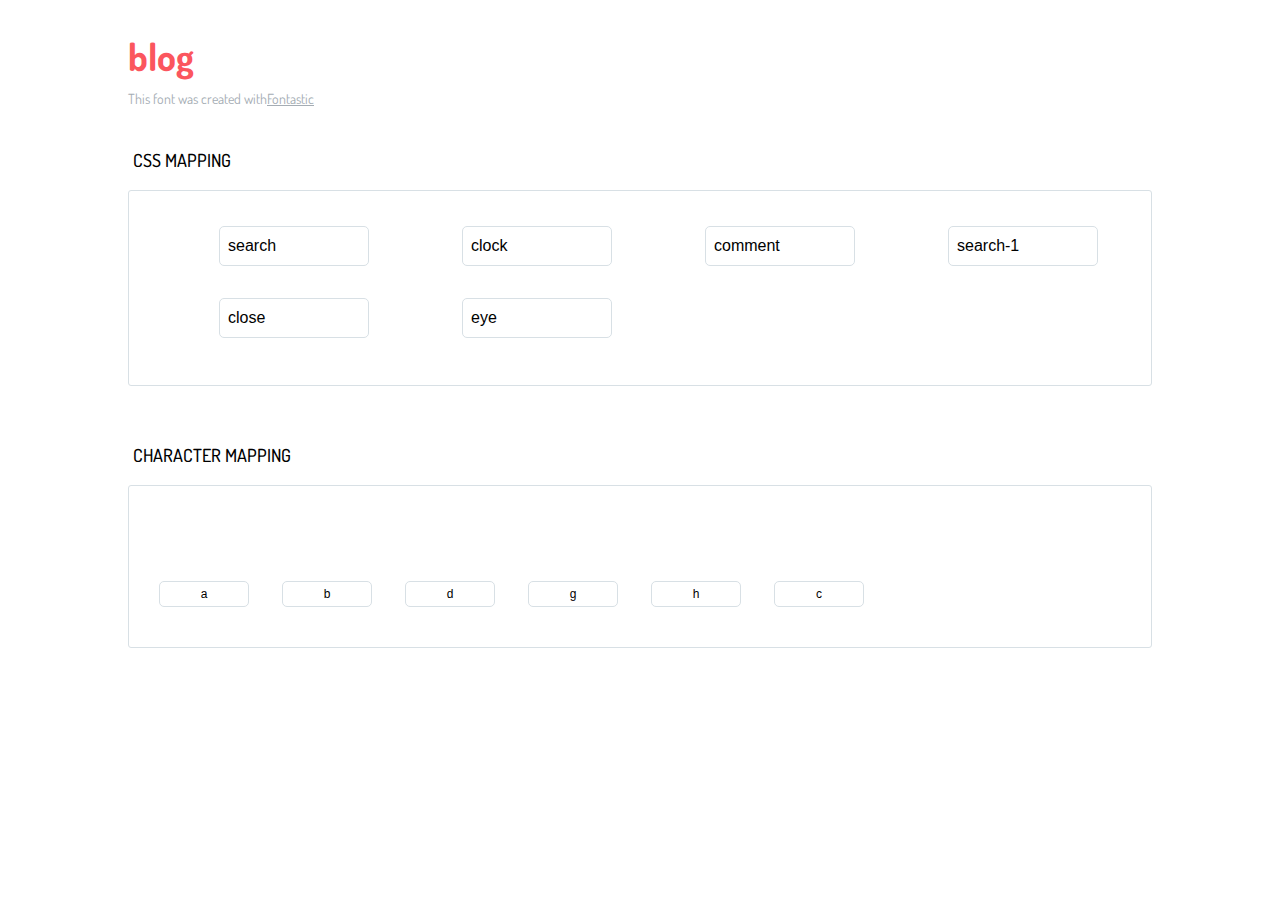
<file: icons-reference/icons-reference.html>
<!DOCTYPE html>
<html lang="en">
  <head>
    <meta charset="utf-8">
    <meta http-equiv="X-UA-Compatible" content="IE=edge,chrome=1">
    <meta name="viewport" content="width=device-width,initial-scale=1">
    <title>Font Reference - blog</title>
    <link href="http://fonts.googleapis.com/css?family=Dosis:400,500,700" rel="stylesheet" type="text/css">
    <link href="https://file.myfontastic.com/N4j4N7oxYtNKkKrJvxc3rZ/icons.css" rel="stylesheet">
    <style type="text/css">html,body,div,span,applet,object,iframe,h1,h2,h3,h4,h5,h6,p,blockquote,pre,a,abbr,acronym,address,big,cite,code,del,dfn,em,img,ins,kbd,q,s,samp,small,strike,strong,sub,sup,tt,var,dl,dt,dd,ol,ul,li,fieldset,form,label,legend,table,caption,tbody,tfoot,thead,tr,th,td{margin:0;padding:0;border:0;outline:0;font-weight:inherit;font-style:inherit;font-family:inherit;font-size:100%;vertical-align:baseline}body{line-height:1;color:#000;background:#fff}ol,ul{list-style:none}table{border-collapse:separate;border-spacing:0;vertical-align:middle}caption,th,td{text-align:left;font-weight:normal;vertical-align:middle}a img{border:none}*{-webkit-box-sizing:border-box;-moz-box-sizing:border-box;box-sizing:border-box}body{font-family:'Dosis','Tahoma',sans-serif}.container{margin:15px auto;width:80%}h1{margin:40px 0 20px;font-weight:700;font-size:38px;line-height:32px;color:#fb565e}h2{font-size:18px;padding:0 0 21px 5px;margin:45px 0 0 0;text-transform:uppercase;font-weight:500}.small{font-size:14px;color:#a5adb4;}.small a{color:#a5adb4;}.small a:hover{color:#fb565e}.glyphs.character-mapping{margin:0 0 20px 0;padding:20px 0 20px 30px;color:rgba(0,0,0,0.5);border:1px solid #d8e0e5;-webkit-border-radius:3px;border-radius:3px;}.glyphs.character-mapping li{margin:0 30px 20px 0;display:inline-block;width:90px}.glyphs.character-mapping .icon{margin:10px 0 10px 15px;padding:15px;position:relative;width:55px;height:55px;color:#162a36 !important;overflow:hidden;-webkit-border-radius:3px;border-radius:3px;font-size:32px;}.glyphs.character-mapping .icon svg{fill:#000}.glyphs.character-mapping input{margin:0;padding:5px 0;line-height:12px;font-size:12px;display:block;width:100%;border:1px solid #d8e0e5;-webkit-border-radius:5px;border-radius:5px;text-align:center;outline:0;}.glyphs.character-mapping input:focus{border:1px solid #fbde4a;-webkit-box-shadow:inset 0 0 3px #fbde4a;box-shadow:inset 0 0 3px #fbde4a}.glyphs.character-mapping input:hover{-webkit-box-shadow:inset 0 0 3px #fbde4a;box-shadow:inset 0 0 3px #fbde4a}.glyphs.css-mapping{margin:0 0 60px 0;padding:30px 0 20px 30px;color:rgba(0,0,0,0.5);border:1px solid #d8e0e5;-webkit-border-radius:3px;border-radius:3px;}.glyphs.css-mapping li{margin:0 30px 20px 0;padding:0;display:inline-block;overflow:hidden}.glyphs.css-mapping .icon{margin:0;margin-right:10px;padding:13px;height:50px;width:50px;color:#162a36 !important;overflow:hidden;float:left;font-size:24px}.glyphs.css-mapping input{margin:0;margin-top:5px;padding:8px;line-height:16px;font-size:16px;display:block;width:150px;height:40px;border:1px solid #d8e0e5;-webkit-border-radius:5px;border-radius:5px;background:#fff;outline:0;float:right;}.glyphs.css-mapping input:focus{border:1px solid #fbde4a;-webkit-box-shadow:inset 0 0 3px #fbde4a;box-shadow:inset 0 0 3px #fbde4a}.glyphs.css-mapping input:hover{-webkit-box-shadow:inset 0 0 3px #fbde4a;box-shadow:inset 0 0 3px #fbde4a}</style>
  </head>
  <body>
    <div class="container">
      <h1>blog</h1>
      <p class="small">This font was created with<a href="http://fontastic.me/">Fontastic</a></p>
      <h2>CSS mapping</h2>
      <ul class="glyphs css-mapping">
        <li>
          <div class="icon icon-search"></div>
          <input type="text" readonly="readonly" value="search">
        </li>
        <li>
          <div class="icon icon-clock"></div>
          <input type="text" readonly="readonly" value="clock">
        </li>
        <li>
          <div class="icon icon-comment"></div>
          <input type="text" readonly="readonly" value="comment">
        </li>
        <li>
          <div class="icon icon-search-1"></div>
          <input type="text" readonly="readonly" value="search-1">
        </li>
        <li>
          <div class="icon icon-close"></div>
          <input type="text" readonly="readonly" value="close">
        </li>
        <li>
          <div class="icon icon-eye"></div>
          <input type="text" readonly="readonly" value="eye">
        </li>
      </ul>
      <h2>Character mapping</h2>
      <ul class="glyphs character-mapping">
        <li>
          <div data-icon="a" class="icon"></div>
          <input type="text" readonly="readonly" value="a">
        </li>
        <li>
          <div data-icon="b" class="icon"></div>
          <input type="text" readonly="readonly" value="b">
        </li>
        <li>
          <div data-icon="d" class="icon"></div>
          <input type="text" readonly="readonly" value="d">
        </li>
        <li>
          <div data-icon="g" class="icon"></div>
          <input type="text" readonly="readonly" value="g">
        </li>
        <li>
          <div data-icon="h" class="icon"></div>
          <input type="text" readonly="readonly" value="h">
        </li>
        <li>
          <div data-icon="c" class="icon"></div>
          <input type="text" readonly="readonly" value="c">
        </li>
      </ul>
    </div>
    <script>(function() {
  var glyphs, i, len, ref;

  ref = document.getElementsByClassName('glyphs');
  for (i = 0, len = ref.length; i < len; i++) {
    glyphs = ref[i];
    glyphs.addEventListener('click', function(event) {
      if (event.target.tagName === 'INPUT') {
        return event.target.select();
      }
    });
  }

}).call(this);

    </script>
  </body>
</html>
</file>
<file: css/fontastic.css>
@charset "UTF-8";

@font-face {
  font-family: "blog";
  src:url("../fonts/blog.eot");
  src:url("../fonts/blog.eot?#iefix") format("embedded-opentype"),
    url("../fonts/blog.woff") format("woff"),
    url("../fonts/blog.ttf") format("truetype"),
    url("../fonts/blog.svg#blog") format("svg");
  font-weight: normal;
  font-style: normal;

}

[data-icon]:before {
  font-family: "blog" !important;
  content: attr(data-icon);
  font-style: normal !important;
  font-weight: normal !important;
  font-variant: normal !important;
  text-transform: none !important;
  speak: none;
  line-height: 1;
  -webkit-font-smoothing: antialiased;
  -moz-osx-font-smoothing: grayscale;
}

[class^="icon-"]:before,
[class*=" icon-"]:before {
  font-family: "blog" !important;
  font-style: normal !important;
  font-weight: normal !important;
  font-variant: normal !important;
  text-transform: none !important;
  speak: none;
  line-height: 1;
  -webkit-font-smoothing: antialiased;
  -moz-osx-font-smoothing: grayscale;
}

.icon-search:before {
  content: "\61";
}
.icon-clock:before {
  content: "\62";
}
.icon-comment:before {
  content: "\64";
}
.icon-search-1:before {
  content: "\67";
}
.icon-close:before {
  content: "\68";
}
.icon-eye:before {
  content: "\63";
}
</file>
<file: css/custom.css>
/* your styles go here */
</file>
<file: css/style.default.css>
/*
=========================================
=========================================

Bootstrap Temple Blog Template

=========================================
========================================= */
/*

* =====================
* GENERAL
* =====================
*/
.text-bold {
  font-weight: 700;
}

.text-small {
  font-size: 0.9rem;
}

body {
  overflow-x: hidden;
}

strong {
  font-weight: 700;
}

a,
i,
span {
  display: inline-block;
  text-decoration: none;
  -webkit-transition: all 0.3s;
  transition: all 0.3s;
}

a:hover, a:focus,
i:hover,
i:focus,
span:hover,
span:focus {
  text-decoration: none;
}

a i {
  -webkit-transition: none;
  transition: none;
}

ul {
  margin: 0;
  padding: 0;
}

section {
  padding: 100px 0;
  overflow-x: hidden;
}

button,
input {
  outline: none !important;
  font-family: "Open Sans", sans-serif;
}

button {
  cursor: pointer;
}

main,
aside {
  padding: 50px 0 100px;
}

h1 a {
  margin-left: 10px;
  font-size: 0.9em;
  opacity: 0;
  -webkit-transition: all 0.3s;
  transition: all 0.3s;
  color: #555;
  text-decoration: none;
}

h1:hover a {
  opacity: 1;
}

.page-header {
  padding-top: 20px;
  padding-bottom: 20px;
  background: #fafafa;
  margin-top: 30px;
}

.page-header h2 {
  margin-bottom: 0;
}

.animsition {
  z-index: 9999;
}

.widget {
  margin-bottom: 40px;
  padding: 30px;
  border: 1px solid #eee;
}

.widget header {
  margin-bottom: 20px;
}

.category a {
  color: #999;
  letter-spacing: 0.08em;
  font-weight: 700;
  text-transform: uppercase;
  text-decoration: none;
  font-size: 13px;
}

.category a::after {
  content: ',';
  color: #ddd;
  display: inline-block;
  margin-right: 5px;
}

.category a:last-of-type::after {
  display: none;
}

.category a:hover {
  color: #000;
}

i[class*="icon-"] {
  -webkit-transform: translateY(3px);
  transform: translateY(3px);
}

#style-switch-button {
  z-index: 9999 !important;
}

/*=== Helpers ===*/
.bg-red {
  background: #ff7676 !important;
  color: #fff;
}

.bg-red:hover {
  color: #fff;
}

.bg-blue {
  background: #85b4f2 !important;
  color: #fff;
}

.bg-blue:hover {
  color: #fff;
}

.bg-yellow {
  background: #ffc107 !important;
  color: #fff;
}

.bg-yellow:hover {
  color: #fff;
}

.bg-green {
  background: #54e69d !important;
  color: #fff;
}

.bg-green:hover {
  color: #fff;
}

.bg-orange {
  background: #ffc36d !important;
  color: #fff;
}

.bg-orange:hover {
  color: #fff;
}

.bg-violet {
  background: #796AEE !important;
  color: #fff;
}

.bg-violet:hover {
  color: #fff;
}

.bg-gray {
  background: #ced4da !important;
}

.bg-white {
  background: #fff !important;
}

.text-red {
  color: #ff7676;
}

.text-red:hover {
  color: #ff7676;
}

.text-yellow {
  color: #ffc107;
}

.text-yellow:hover {
  color: #ffc107;
}

.text-green {
  color: #54e69d;
}

.text-green:hover {
  color: #54e69d;
}

.text-orange {
  color: #ffc36d;
}

.text-orange:hover {
  color: #ffc36d;
}

.text-violet {
  color: #796AEE;
}

.text-violet:hover {
  color: #796AEE;
}

.text-blue {
  color: #85b4f2;
}

.text-blue:hover {
  color: #85b4f2;
}

.text-gray {
  color: #999;
}

.text-gray:hover {
  color: #999;
}

.text-white {
  color: #fff;
}

.no-padding {
  padding: 0 !important;
}

.no-padding-bottom {
  padding-bottom: 0 !important;
}

.no-padding-top {
  padding-top: 0 !important;
}

.no-margin {
  margin: 0 !important;
}

.no-margin-bottom {
  margin-bottom: 0 !important;
}

.no-margin-top {
  margin-top: 0 !important;
}

.padding-small {
  padding: 100px 0;
}

.btn {
  border-radius: 0 !important;
}

.badge {
  font-weight: 300;
}

.badge-rounded {
  border-radius: 50px;
}

.heading-light {
  font-weight: 300 !important;
}

.heading-medium {
  font-weight: 400 !important;
}

.pagination-template li.page-item {
  margin: 0 5px;
}

.pagination-template a.page-link {
  width: 40px;
  height: 40px;
  line-height: 27px;
  border-radius: 50% !important;
  border: 1px solid #ddd;
  color: #555;
  text-align: center;
}

.pagination-template a.page-link:hover, .pagination-template a.page-link.active {
  background: #f5f5f5;
}

.text-primary {
  color: #999 !important;
}

p.text-hero {
  font-size: 1.2em;
}

p.text-hero i {
  font-size: 1.2em;
}

p.small-text-hero {
  font-size: 1em;
}

h1,
h2,
h3,
h4,
h5,
h6 {
  margin-bottom: 15px;
}

.pagination-template li.page-item {
  margin: 0 5px;
}

.pagination-template a.page-link {
  width: 40px;
  height: 40px;
  line-height: 27px;
  border-radius: 50% !important;
  border: none;
  color: #555;
  text-align: center;
}

.pagination-template a.page-link:hover, .pagination-template a.page-link.active {
  background: #eee;
}

.container-fluid {
  width: 100%;
}

.text-big {
  font-size: 1.4em;
  font-weight: 300;
  line-height: 1.8em;
  color: #111;
}

a.hero-link {
  color: inherit !important;
  text-transform: uppercase;
  font-size: 1em;
  text-decoration: none !important;
  margin-top: 20px;
  font-weight: 300;
}

a.hero-link::after {
  content: '';
  width: 100%;
  height: 1px;
  display: block;
  background: #fff;
  -webkit-transition: all 0.3s;
  transition: all 0.3s;
}

a.hero-link:hover {
  color: #999 !important;
}

a.hero-link:hover::after {
  background: #999;
}

div[class*="-btn"] {
  cursor: pointer;
}

/* General Media Query ------------------------------------- */
@media (max-width: 767px) {
  nav.navbar .search-btn {
    margin-left: 0;
    padding-left: 0;
    border-left: none;
  }
}

@media (max-width: 575px) {
  nav.navbar .container {
    width: 100%;
  }
  .breadcrumb li {
    display: block;
    width: 100%;
    text-align: center;
  }
}

/*
* ==========================================================
*     NAVBAR
* ==========================================================
*/
.navbar {
  background: #fff;
  padding-top: 20px !important;
  padding-bottom: 20px !important;
  z-index: 9998;
  border-bottom: 1px solid #ddd;
}

.navbar .langs a:first-of-type,
.navbar .search-btn {
  margin-left: 20px;
  padding-left: 20px;
  border-left: 1px solid #ddd;
  height: 20px;
  line-height: 20px;
}

.navbar .search-btn {
  color: #333;
  font-size: 0.9em;
}

.navbar .navbar-toggler {
  margin-top: 5px;
}

.navbar .navbar-toggler span {
  width: 20px;
  height: 2px;
  background: #222;
  margin-bottom: 4px;
  display: block;
}

.navbar .navbar-toggler span:last-of-type {
  margin-bottom: 0;
}

.navbar .navbar-toggler.active span {
  margin: 0;
}

.navbar .navbar-toggler.active span:first-of-type {
  -webkit-transform: rotate(45deg) translate(3px);
  transform: rotate(45deg) translate(3px);
}

.navbar .navbar-toggler.active span:nth-of-type(2) {
  opacity: 0;
}

.navbar .navbar-toggler.active span:last-of-type {
  -webkit-transform: rotate(-45deg) translate(3px);
  transform: rotate(-45deg) translate(3px);
}

.navbar .langs a {
  font-size: 0.8em;
  color: #aaa;
  font-weight: 700;
}

.navbar .langs a.active {
  color: #333;
}

.navbar .langs span {
  width: 15px;
  height: 1px;
  background: #ddd;
  margin: 0 5px;
}

.navbar .search-area {
  display: none;
  z-index: 9999;
}

.navbar .search-area-inner {
  position: fixed;
  top: 0;
  right: 0;
  width: 100vw;
  height: 100vh;
  background: rgba(255, 255, 255, 0.99);
  padding: 20px !important;
}

.navbar .search-area-inner .close-btn {
  position: absolute;
  top: 20px;
  right: 20px;
}

.navbar .search-area-inner .row {
  width: 100%;
}

.navbar .search-area-inner .form-group {
  position: relative;
}

.navbar .search-area-inner .submit {
  background: none;
  border: none;
  position: absolute;
  right: 10px;
  bottom: 15px;
}

.navbar .search-area-inner input {
  width: 100%;
  border: none;
  border-bottom: 1px solid #ddd;
  background: none;
  padding: 10px 0;
  font-size: 1.6em;
  font-weight: 300;
  font-family: "Open Sans", sans-serif;
}

.navbar .search-area-inner input::-moz-placeholder {
  font-family: "Open Sans", sans-serif;
  color: #555;
  font-weight: 300;
  font-size: 1.1em;
}

.navbar .search-area-inner input::-webkit-input-placeholder {
  font-family: "Open Sans", sans-serif;
  color: #555;
  font-weight: 300;
  font-size: 1.1em;
}

.navbar .search-area-inner input:-ms-input-placeholder {
  font-family: "Open Sans", sans-serif;
  color: #555;
  font-weight: 300;
  font-size: 1.1em;
}

.navbar .navbar-nav a.nav-link {
  color: #333;
  margin: 0 5px;
  font-weight: 400;
  font-size: 0.95em;
}

.navbar .navbar-nav a.nav-link:hover {
  color: #999;
}

.navbar .navbar-nav a.nav-link.active {
  color: #999;
  font-weight: bold;
}

/* Navbar Media Query ------------------------------------- */
@media (max-width: 991px) {
  nav.navbar .navbar-header {
    width: 100%;
  }
  nav.navbar::after {
    width: 100%;
  }
  nav.navbar.active::after {
    width: calc(100% - 170px);
  }
  nav.navbar .search-area {
    font-size: 0.75em;
  }
}

/*
* ==========================================================
*     HERO SECTION
* ==========================================================
*/
section.hero {
  padding: 0;
  color: #fff;
}

section.hero .container {
  padding: 200px 20px;
  position: relative;
}

section.hero h1 {
  line-height: 1.2em;
}

section.hero .continue {
  position: absolute;
  bottom: 30px;
  left: 20px;
  text-decoration: none !important;
  color: inherit !important;
  text-transform: uppercase;
  font-size: 0.75em;
  opacity: 0.8;
}

section.hero .continue i {
  margin-right: 5px;
}

/* Hero Section Media Query ------------------------------------- */
@media (max-width: 767px) {
  section.hero .container {
    padding: 150px 20px;
  }
}

/*
* ==========================================================
*     FEATURED POSTS SECTION
* ==========================================================
*/
section.featured-posts .row:nth-of-type(odd) .text {
  background: #fafafa;
}

section.featured-posts .row:last-of-type {
  margin-bottom: 0;
}

section.featured-posts p {
  font-weight: 400;
  color: #777;
  font-size: 0.95em;
}

section.featured-posts .text-inner {
  padding: 70px 30px;
  height: 100%;
  -webkit-transition: all 0.3s;
  transition: all 0.3s;
}

section.featured-posts a {
  color: inherit;
  text-decoration: none;
}

section.featured-posts h2 {
  line-height: 1.1em;
  color: #333;
  -webkit-transition: all 0.3s;
  transition: all 0.3s;
}

section.featured-posts h2:hover {
  color: #555;
}

section.featured-posts .avatar {
  max-width: 40px;
  min-width: 40px;
  height: 40px;
  overflow: hidden;
  border-radius: 50%;
  margin-right: 10px;
}

section.featured-posts .title,
section.featured-posts .date,
section.featured-posts .comments {
  font-size: 0.8em;
  font-weight: 400;
  color: #999;
}

section.featured-posts .title i,
section.featured-posts .date i,
section.featured-posts .comments i {
  margin-right: 5px;
}

section.featured-posts .title::after,
section.featured-posts .date::after,
section.featured-posts .comments::after {
  content: '|';
  display: inline-block;
  margin: 0 7px;
  font-size: 0.9em;
  color: #ccc;
}

section.featured-posts .comments::after {
  display: none;
}

section.featured-posts .image {
  max-height: 200px;
  width: auto;
  overflow: hidden;
  padding: 0;
}

section.featured-posts .image img {
  height: 100%;
}

section.featured-posts .post-header {
  margin-bottom: 10px;
}

section.featured-posts .post-footer {
  margin-top: 30px;
}

/* Featured Posts Section Media Query ------------------------------------- */
@media (max-width: 991px) {
  section.featured-posts .image {
    -webkit-box-ordinal-group: 2;
    -ms-flex-order: 1;
    order: 1;
    max-height: 300px;
    min-height: auto !important;
  }
  section.featured-posts .image img {
    width: 100%;
    height: auto !important;
  }
  section.featured-posts .text {
    -webkit-box-ordinal-group: 3;
    -ms-flex-order: 2;
    order: 2;
  }
}

@media (max-width: 575px) {
  section.featured-posts .post-footer {
    font-size: 0.9em;
  }
}

@media (max-width: 350px) {
  section.featured-posts .text-inner {
    padding: 15px;
  }
  section.featured-posts .post-footer {
    font-size: 0.75em;
  }
}

/*
* ==========================================================
*     DIVIDER SECTION
* ==========================================================
*/
section.divider {
  color: #fff;
}

/*
* ==========================================================
*     LATEST SECTION
* ==========================================================
*/
section.latest-posts header {
  margin-bottom: 50px;
}

.post-meta {
  margin: 10px 0;
  font-size: 0.8em;
}

.post-meta .date {
  text-transform: uppercase;
  font-weight: 400;
}

.post-meta .date::after {
  display: none;
}

.post p:not(.lead) {
  font-weight: 400;
  color: #777;
  font-size: 0.95em;
}

.post a {
  text-decoration: none;
}

.post a:hover, .post a:focus {
  text-decoration: none;
}

.post h3 {
  line-height: 1.1em;
  color: #222;
  -webkit-transition: all 0.3s;
  transition: all 0.3s;
  margin-bottom: 1rem;
}

.post h3:hover {
  color: #555;
}

.post .category a {
  color: #999;
  letter-spacing: 0.05em;
  font-weight: 700;
  text-transform: uppercase;
  text-decoration: none;
}

.post .date {
  letter-spacing: 0.05em;
  font-weight: 400;
  text-transform: uppercase;
  color: #aaa;
}

.post .avatar {
  max-width: 40px;
  min-width: 40px;
  height: 40px;
  overflow: hidden;
  border-radius: 50%;
  margin-right: 10px;
}

.post .title,
.post .date,
.post .comments,
.post .views {
  font-weight: 400;
  color: #999;
  text-transform: capitalize;
}

.post .title i,
.post .date i,
.post .comments i,
.post .views i {
  margin-right: 5px;
  font-size: 1.1em;
}

.post .title::after,
.post .date::after,
.post .comments::after,
.post .views::after {
  content: '|';
  display: inline-block;
  margin: 0 7px;
  font-size: 0.9em;
  color: #ccc;
}

.post .post-tags {
  margin-top: 30px;
}

.post .post-tags .tag {
  padding: 5px 25px;
  border: 1px solid #ddd;
  margin: 5px;
  color: #777;
  font-size: 0.75em;
  text-transform: uppercase;
  font-weight: 600;
  text-decoration: none;
  border-radius: 50px;
}

.post .post-tags .tag:hover {
  background: #999;
  color: #fff;
  border-color: #999;
}

.post .meta-last::after {
  display: none;
}

/* Latest Posts Section Media Query ------------------------------------- */
@media (max-width: 767px) {
  .post {
    margin-bottom: 40px;
  }
  .post:last-of-type {
    margin-bottom: 0;
  }
}

/*
* ==========================================================
*     NEWSLETTER SECTION
* ==========================================================
*/
section.newsletter .form-group {
  position: relative;
}

section.newsletter input {
  width: 100%;
  height: 60px;
  line-height: 60px;
  padding: 0 15px;
  border: 1px solid #111;
  font-size: 1.1em;
  font-family: "Open Sans", sans-serif;
  font-weight: 300;
}

section.newsletter .submit {
  height: 60px;
  padding: 0 30px;
  line-height: 60px;
  background: #111;
  border: 1px solid #111;
  color: #fff;
  position: absolute;
  top: 0;
  right: 0;
  font-family: "Open Sans", sans-serif;
}

/* Newsletter Section Media Query ------------------------------------- */
@media (max-width: 575px) {
  section.newsletter input {
    font-size: 0.95em;
    width: 100%;
  }
  section.newsletter .submit {
    position: static;
    width: 100%;
    margin-top: 10px;
  }
}

/*
* ==========================================================
*     GALLERY SECTION
* ==========================================================
*/
section.gallery .mix {
  padding: 0;
  max-height: 200px;
  overflow: hidden;
}

section.gallery a {
  outline: none;
  width: 100%;
  height: 100%;
}

section.gallery a img {
  min-height: 100%;
  width: 100%;
}

section.gallery .item {
  position: relative;
  width: 100%;
  height: 100%;
}

section.gallery .item:hover .overlay {
  opacity: 1;
}

section.gallery .item:hover i {
  opacity: 1;
  -webkit-transform: none;
  transform: none;
}

section.gallery .overlay {
  position: absolute;
  top: 0;
  right: 0;
  width: 100%;
  height: 100%;
  background: rgba(153, 153, 153, 0.7);
  color: #fff;
  opacity: 0;
  -webkit-transition: all 0.5s;
  transition: all 0.5s;
}

section.gallery .overlay i {
  -webkit-transform: translateY(20px);
  transform: translateY(20px);
  -webkit-transition: all 0.5s;
  transition: all 0.5s;
  opacity: 0;
  font-size: 2em;
}

/*
* ==========================================================
*     FOOTER
* ==========================================================
*/
footer.main-footer {
  background: #0e0e0e;
  padding: 100px 0 0;
  color: #fff;
}

footer.main-footer .contact-details p {
  font-weight: 300;
  color: #fff;
  margin-bottom: 5px;
  font-size: 0.95em;
}

footer.main-footer .contact-details a {
  text-decoration: underline;
  margin-bottom: 0;
}

footer.main-footer a {
  color: inherit;
  font-weight: 300;
  margin-bottom: 7px;
}

footer.main-footer a:hover, footer.main-footer a:focus {
  color: #999;
}

footer.main-footer ul {
  margin-right: 30px;
}

footer.main-footer .list-unstyled a {
  font-size: 0.95em;
}

footer.main-footer .latest-posts .image {
  max-width: 50px;
  padding: 4px;
  border: 2px solid #333;
  margin-right: 10px;
}

footer.main-footer .latest-posts a {
  font-size: 0.95em;
  text-decoration: none;
}

footer.main-footer .latest-posts a:hover {
  color: #fff;
}

footer.main-footer .latest-posts strong {
  display: block;
}

footer.main-footer .latest-posts .date {
  font-size: 0.85em;
  color: #aaa;
}

footer.main-footer .copyrights {
  background: #090909;
  margin-top: 100px;
  padding: 20px 0;
  font-size: 0.9em;
}

footer.main-footer .copyrights * {
  margin-bottom: 0;
}

footer.main-footer .social-menu {
  margin-top: 20px;
}

footer.main-footer .social-menu li {
  padding: 0 5px;
}

footer.main-footer .date::after,
footer.main-footer .title::after {
  display: none !important;
}

/* Footer Media Query ------------------------------------- */
@media (max-width: 767px) {
  footer.main-footer div[class*="col-"] {
    margin-bottom: 40px;
  }
  footer.main-footer div[class*="col-"]:last-of-type {
    margin-bottom: 0;
  }
  footer.main-footer .latest-posts > a {
    width: 100%;
    margin-bottom: 20px;
  }
  footer.main-footer .copyrights div[class*="col-"] {
    margin-bottom: 20px;
    text-align: center !important;
  }
  footer.main-footer .copyrights div[class*="col-"]:last-of-type {
    margin-bottom: 0;
  }
}

main.posts-listing {
  padding-top: 50px;
  padding-left: 0;
  padding-right: 0;
}

main.posts-listing .post {
  margin-bottom: 50px;
}

main.posts-listing .post-footer {
  font-size: 0.8em;
}

.widget.search .form-group {
  position: relative;
}

.widget.search input {
  width: 100%;
  height: 40px;
  line-height: 40px;
  border: none;
  border-bottom: 1px solid #ddd;
  font-size: 0.95em;
  font-family: "Open Sans", sans-serif;
  font-weight: 400;
  background: none;
}

.widget.search input::-moz-placeholder {
  color: #aaa;
  font-family: "Open Sans", sans-serif;
}

.widget.search input::-webkit-input-placeholder {
  color: #aaa;
  font-family: "Open Sans", sans-serif;
}

.widget.search input:-ms-input-placeholder {
  color: #aaa;
  font-family: "Open Sans", sans-serif;
}

.widget.search .submit {
  height: 40px;
  padding: 0;
  line-height: 40px;
  background: none;
  border: none;
  color: #555;
  font-size: 0.9em;
  position: absolute;
  top: 0;
  right: 0;
}

.widget.latest-posts a {
  display: block;
  color: #555;
  text-decoration: none;
}

.widget.latest-posts a:hover {
  color: #000;
}

.widget.latest-posts .image {
  min-width: 60px;
  max-width: 60px;
  height: 60px;
  overflow: hidden;
  margin-right: 20px;
}

.widget.latest-posts .item {
  margin-bottom: 20px;
}

.widget.latest-posts strong {
  font-size: 0.95em;
  display: block;
  line-height: 1em;
}

.widget.latest-posts .views,
.widget.latest-posts .comments {
  font-size: 0.8em;
  font-weight: 400;
  color: #bbb;
  margin-top: 10px;
}

.widget.latest-posts .views i,
.widget.latest-posts .comments i {
  margin-right: 5px;
}

.widget.latest-posts .views::after,
.widget.latest-posts .comments::after {
  content: '|';
  display: inline-block;
  margin: 0 7px;
  font-size: 0.9em;
  color: #ccc;
}

.widget.latest-posts .comments::after {
  display: none;
}

.widget.categories .item {
  background: #fafafa;
  padding: 10px;
  color: #777;
  font-weight: 700;
}

.widget.categories .item:nth-of-type(2n+2) {
  background: none;
}

.widget.categories .item a {
  color: inherit;
  font-size: 0.95em;
}

.widget.categories .item a:hover {
  color: #000;
  text-decoration: none;
}

.widget.categories .item span {
  font-size: 0.9em;
  color: #aaa;
}

.widget.tags .tag {
  padding: 5px 25px;
  border: 1px solid #ddd;
  margin: 5px 0;
  color: #777;
  font-size: 0.75em;
  text-transform: uppercase;
  font-weight: 600;
  text-decoration: none;
  border-radius: 50px;
}

.widget.tags .tag:hover {
  background: #999;
  color: #fff;
  border-color: #999;
}

.blog-post {
  padding-left: 0;
  padding-right: 0;
}

.blog-post .post-footer {
  font-size: 0.8em;
}

.blog-post .post-thumbnail img {
  width: 100%;
  margin-bottom: 10px;
}

.blog-post h1 {
  color: #444;
  line-height: 1.1em;
}

.blog-post h1:hover {
  color: #444;
}

.blog-post .post-footer {
  margin-top: 20px;
}

.blog-post .post-body {
  margin-top: 40px;
}

.blog-post .post-body h2,
.blog-post .post-body h3,
.blog-post .post-body h4,
.blog-post .post-body h5,
.blog-post .post-body h6 {
  color: #333;
}

.blog-post .post-body p {
  margin-bottom: 30px;
}

.blog-post .post-body p:not(.lead) {
  font-size: 1em;
  line-height: 1.7em;
  color: #555;
}

.blog-post .posts-nav {
  margin-top: 50px;
  color: #777;
  font-size: 0.8em;
}

.blog-post .posts-nav a {
  color: inherit;
  width: calc(50% - 10px);
  padding: 10px 20px;
  border: 1px solid #eee;
  margin-bottom: 15px;
}

.blog-post .posts-nav a:hover {
  border-color: #999;
}

.blog-post .posts-nav a:hover .icon {
  background: #999;
  color: #fff;
  border-color: #999;
}

.blog-post .icon {
  min-width: 35px;
  max-width: 35px;
  height: 35px;
  border-radius: 50%;
  line-height: 32px;
  border: 1px solid #ddd;
  color: #aaa;
  font-size: 1.5em;
  text-align: center;
  -webkit-transition: all 0.2s;
  transition: all 0.2s;
}

.blog-post .icon.prev {
  margin-right: 20px;
}

.blog-post .icon.next {
  margin-left: 20px;
}

.blog-post .post-comments {
  margin-top: 50px;
}

.blog-post .post-comments span.no-of-comments {
  color: #777;
  font-size: 0.8em;
  margin-left: 5px;
  font-weight: 400;
}

.blog-post .post-comments header {
  margin-bottom: 40px;
}

.blog-post .post-comments .comment:last-of-type .comment-body {
  border-bottom: none;
}

.blog-post .post-comments .image {
  margin-right: 15px;
}

.blog-post .post-comments .title::after {
  display: none;
}

.blog-post .post-comments img {
  max-width: 40px;
  min-width: 40px;
  height: 40px;
}

.blog-post .post-comments strong {
  display: block;
  color: #555;
}

.blog-post .post-comments span.date {
  font-size: 0.8em;
  color: #999;
}

.blog-post .post-comments span.date::after {
  display: none;
}

.blog-post .post-comments .comment-body {
  margin-left: 55px;
  margin-top: 10px;
  margin-bottom: 25px;
  padding-bottom: 15px;
  border-bottom: 1px solid #eee;
}

.blog-post .post-comments p {
  font-size: 0.95em;
  color: #555;
}

.blog-post .add-comment {
  margin-top: 50px;
}

.blog-post .add-comment header {
  margin-bottom: 30px;
}

.blog-post .add-comment input,
.blog-post .add-comment textarea {
  background: none;
  border: none;
  border-bottom: 1px solid #ddd;
  padding: 10px 0;
  border-radius: 0;
  font-family: "Open Sans", sans-serif;
}

.blog-post .add-comment input::-moz-placeholder,
.blog-post .add-comment textarea::-moz-placeholder {
  font-weight: 400;
  font-size: 0.9em;
  color: #aaa;
  font-weight: 400;
  font-family: "Open Sans", sans-serif;
}

.blog-post .add-comment input::-webkit-input-placeholder,
.blog-post .add-comment textarea::-webkit-input-placeholder {
  font-weight: 400;
  font-size: 0.9em;
  color: #aaa;
  font-weight: 400;
  font-family: "Open Sans", sans-serif;
}

.blog-post .add-comment input:-ms-input-placeholder,
.blog-post .add-comment textarea:-ms-input-placeholder {
  font-weight: 400;
  font-size: 0.9em;
  color: #aaa;
  font-weight: 400;
  font-family: "Open Sans", sans-serif;
}

.blog-post .add-comment input:focus,
.blog-post .add-comment textarea:focus {
  -webkit-box-shadow: none;
  box-shadow: none;
  border-bottom: 1px solid #999;
}

.blog-post .add-comment textarea {
  min-height: 150px;
}

blockquote.blockquote {
  font-size: 1.05em;
  line-height: 1.7em;
  border-color: #999;
  border: 1px solid #eee;
  border-left: 6px solid #eee;
  padding: 20px;
  border-top-right-radius: 5px;
  border-bottom-right-radius: 5px;
  margin-bottom: 30px;
}

blockquote.blockquote p {
  margin-bottom: 15px !important;
}

@media (max-width: 767px) {
  .posts-nav a {
    width: 100% !important;
  }
}

@media (max-width: 575px) {
  .blog-post .title::after {
    display: none !important;
  }
  .blog-post .author {
    margin-bottom: 10px;
  }
}

/*

=====================
STYLE SWITCHER FOR DEMO
=====================

*/
#style-switch-button {
  position: fixed;
  top: 120px;
  left: 0px;
  border-radius: 0;
  z-index: 100000;
}

#style-switch {
  width: 300px;
  padding: 20px;
  position: fixed;
  top: 160px;
  left: 0;
  background: #fff;
  border: solid 1px #ced4da;
  z-index: 100000;
}

#style-switch h4 {
  color: #495057;
}

#style-switch .text-small {
  font-size: .8em;
}

#style-switch select {
  font-size: 0.85em;
}

/* =========================================
   THEMING OF BOOTSTRAP COMPONENTS
   ========================================= */
/*
 * 1. NAVBAR
 */
.navbar {
  padding: 0.5rem 1rem;
}

.navbar-brand {
  display: inline-block;
  padding-top: 0.5rem;
  padding-bottom: 0.5rem;
  margin-right: 1rem;
  font-size: 1rem;
  color: #333;
  font-weight: bold;
}

.navbar-toggler {
  padding: 0.25rem 0.75rem;
  font-size: 1.25rem;
  line-height: 1;
  border: 1px solid transparent;
  border-radius: 0.25rem;
}

.navbar-light .navbar-brand {
  color: rgba(0, 0, 0, 0.9);
}

.navbar-light .navbar-brand:focus, .navbar-light .navbar-brand:hover {
  color: rgba(0, 0, 0, 0.9);
}

.navbar-light .navbar-nav .nav-link {
  color: rgba(0, 0, 0, 0.5);
}

.navbar-light .navbar-nav .nav-link:focus, .navbar-light .navbar-nav .nav-link:hover {
  color: rgba(0, 0, 0, 0.7);
}

.navbar-light .navbar-nav .nav-link.disabled {
  color: rgba(0, 0, 0, 0.3);
}

.navbar-light .navbar-nav .show > .nav-link,
.navbar-light .navbar-nav .active > .nav-link,
.navbar-light .navbar-nav .nav-link.show,
.navbar-light .navbar-nav .nav-link.active {
  color: rgba(0, 0, 0, 0.9);
}

.navbar-light .navbar-toggler {
  color: rgba(0, 0, 0, 0.5);
  border-color: rgba(0, 0, 0, 0.1);
}

.navbar-light .navbar-toggler-icon {
  background-image: url("data:image/svg+xml;charset=utf8,%3Csvg viewBox='0 0 30 30' xmlns='http://www.w3.org/2000/svg'%3E%3Cpath stroke='rgba(0, 0, 0, 0.5)' stroke-width='2' stroke-linecap='round' stroke-miterlimit='10' d='M4 7h22M4 15h22M4 23h22'/%3E%3C/svg%3E");
}

.navbar-light .navbar-text {
  color: rgba(0, 0, 0, 0.5);
}

.navbar-dark .navbar-brand {
  color: white;
}

.navbar-dark .navbar-brand:focus, .navbar-dark .navbar-brand:hover {
  color: white;
}

.navbar-dark .navbar-nav .nav-link {
  color: rgba(255, 255, 255, 0.5);
}

.navbar-dark .navbar-nav .nav-link:focus, .navbar-dark .navbar-nav .nav-link:hover {
  color: rgba(255, 255, 255, 0.75);
}

.navbar-dark .navbar-nav .nav-link.disabled {
  color: rgba(255, 255, 255, 0.25);
}

.navbar-dark .navbar-nav .show > .nav-link,
.navbar-dark .navbar-nav .active > .nav-link,
.navbar-dark .navbar-nav .nav-link.show,
.navbar-dark .navbar-nav .nav-link.active {
  color: white;
}

.navbar-dark .navbar-toggler {
  color: rgba(255, 255, 255, 0.5);
  border-color: rgba(255, 255, 255, 0.1);
}

.navbar-dark .navbar-toggler-icon {
  background-image: url("data:image/svg+xml;charset=utf8,%3Csvg viewBox='0 0 30 30' xmlns='http://www.w3.org/2000/svg'%3E%3Cpath stroke='rgba(255, 255, 255, 0.5)' stroke-width='2' stroke-linecap='round' stroke-miterlimit='10' d='M4 7h22M4 15h22M4 23h22'/%3E%3C/svg%3E");
}

.navbar-dark .navbar-text {
  color: rgba(255, 255, 255, 0.5);
}

/*
 * 2. BUTTONS
 */
.btn {
  font-weight: normal;
  border: 1px solid transparent;
  padding: 0.5rem 1rem;
  font-size: 1rem;
  line-height: 1.25;
  border-radius: 0.25rem;
  -webkit-transition: all 0.15s ease-in-out;
  transition: all 0.15s ease-in-out;
}

.btn:focus, .btn.focus {
  outline: 0;
  -webkit-box-shadow: 0 0 0 3px rgba(153, 153, 153, 0.25);
  box-shadow: 0 0 0 3px rgba(153, 153, 153, 0.25);
}

.btn:active, .btn.active {
  background-image: none;
}

.btn-primary {
  color: #111;
  background-color: #999;
  border-color: #999;
}

.btn-primary:hover {
  color: #111;
  background-color: #868686;
  border-color: gray;
}

.btn-primary:focus, .btn-primary.focus {
  -webkit-box-shadow: 0 0 0 3px rgba(153, 153, 153, 0.5);
  box-shadow: 0 0 0 3px rgba(153, 153, 153, 0.5);
}

.btn-primary.disabled, .btn-primary:disabled {
  background-color: #999;
  border-color: #999;
}

.btn-primary:active, .btn-primary.active,
.show > .btn-primary.dropdown-toggle {
  background-color: #868686;
  background-image: none;
  border-color: gray;
}

.btn-secondary {
  color: #fff;
  background-color: #868e96;
  border-color: #868e96;
}

.btn-secondary:hover {
  color: #fff;
  background-color: #727b84;
  border-color: #6c757d;
}

.btn-secondary:focus, .btn-secondary.focus {
  -webkit-box-shadow: 0 0 0 3px rgba(134, 142, 150, 0.5);
  box-shadow: 0 0 0 3px rgba(134, 142, 150, 0.5);
}

.btn-secondary.disabled, .btn-secondary:disabled {
  background-color: #868e96;
  border-color: #868e96;
}

.btn-secondary:active, .btn-secondary.active,
.show > .btn-secondary.dropdown-toggle {
  background-color: #727b84;
  background-image: none;
  border-color: #6c757d;
}

.btn-success {
  color: #fff;
  background-color: #28a745;
  border-color: #28a745;
}

.btn-success:hover {
  color: #fff;
  background-color: #218838;
  border-color: #1e7e34;
}

.btn-success:focus, .btn-success.focus {
  -webkit-box-shadow: 0 0 0 3px rgba(40, 167, 69, 0.5);
  box-shadow: 0 0 0 3px rgba(40, 167, 69, 0.5);
}

.btn-success.disabled, .btn-success:disabled {
  background-color: #28a745;
  border-color: #28a745;
}

.btn-success:active, .btn-success.active,
.show > .btn-success.dropdown-toggle {
  background-color: #218838;
  background-image: none;
  border-color: #1e7e34;
}

.btn-info {
  color: #fff;
  background-color: #17a2b8;
  border-color: #17a2b8;
}

.btn-info:hover {
  color: #fff;
  background-color: #138496;
  border-color: #117a8b;
}

.btn-info:focus, .btn-info.focus {
  -webkit-box-shadow: 0 0 0 3px rgba(23, 162, 184, 0.5);
  box-shadow: 0 0 0 3px rgba(23, 162, 184, 0.5);
}

.btn-info.disabled, .btn-info:disabled {
  background-color: #17a2b8;
  border-color: #17a2b8;
}

.btn-info:active, .btn-info.active,
.show > .btn-info.dropdown-toggle {
  background-color: #138496;
  background-image: none;
  border-color: #117a8b;
}

.btn-warning {
  color: #111;
  background-color: #ffc107;
  border-color: #ffc107;
}

.btn-warning:hover {
  color: #111;
  background-color: #e0a800;
  border-color: #d39e00;
}

.btn-warning:focus, .btn-warning.focus {
  -webkit-box-shadow: 0 0 0 3px rgba(255, 193, 7, 0.5);
  box-shadow: 0 0 0 3px rgba(255, 193, 7, 0.5);
}

.btn-warning.disabled, .btn-warning:disabled {
  background-color: #ffc107;
  border-color: #ffc107;
}

.btn-warning:active, .btn-warning.active,
.show > .btn-warning.dropdown-toggle {
  background-color: #e0a800;
  background-image: none;
  border-color: #d39e00;
}

.btn-danger {
  color: #fff;
  background-color: #dc3545;
  border-color: #dc3545;
}

.btn-danger:hover {
  color: #fff;
  background-color: #c82333;
  border-color: #bd2130;
}

.btn-danger:focus, .btn-danger.focus {
  -webkit-box-shadow: 0 0 0 3px rgba(220, 53, 69, 0.5);
  box-shadow: 0 0 0 3px rgba(220, 53, 69, 0.5);
}

.btn-danger.disabled, .btn-danger:disabled {
  background-color: #dc3545;
  border-color: #dc3545;
}

.btn-danger:active, .btn-danger.active,
.show > .btn-danger.dropdown-toggle {
  background-color: #c82333;
  background-image: none;
  border-color: #bd2130;
}

.btn-light {
  color: #111;
  background-color: #f8f9fa;
  border-color: #f8f9fa;
}

.btn-light:hover {
  color: #111;
  background-color: #e2e6ea;
  border-color: #dae0e5;
}

.btn-light:focus, .btn-light.focus {
  -webkit-box-shadow: 0 0 0 3px rgba(248, 249, 250, 0.5);
  box-shadow: 0 0 0 3px rgba(248, 249, 250, 0.5);
}

.btn-light.disabled, .btn-light:disabled {
  background-color: #f8f9fa;
  border-color: #f8f9fa;
}

.btn-light:active, .btn-light.active,
.show > .btn-light.dropdown-toggle {
  background-color: #e2e6ea;
  background-image: none;
  border-color: #dae0e5;
}

.btn-dark {
  color: #fff;
  background-color: #343a40;
  border-color: #343a40;
}

.btn-dark:hover {
  color: #fff;
  background-color: #23272b;
  border-color: #1d2124;
}

.btn-dark:focus, .btn-dark.focus {
  -webkit-box-shadow: 0 0 0 3px rgba(52, 58, 64, 0.5);
  box-shadow: 0 0 0 3px rgba(52, 58, 64, 0.5);
}

.btn-dark.disabled, .btn-dark:disabled {
  background-color: #343a40;
  border-color: #343a40;
}

.btn-dark:active, .btn-dark.active,
.show > .btn-dark.dropdown-toggle {
  background-color: #23272b;
  background-image: none;
  border-color: #1d2124;
}

.btn-outline-primary {
  color: #999;
  background-color: transparent;
  background-image: none;
  border-color: #999;
}

.btn-outline-primary:hover {
  color: #fff;
  background-color: #999;
  border-color: #999;
}

.btn-outline-primary:focus, .btn-outline-primary.focus {
  -webkit-box-shadow: 0 0 0 3px rgba(153, 153, 153, 0.5);
  box-shadow: 0 0 0 3px rgba(153, 153, 153, 0.5);
}

.btn-outline-primary.disabled, .btn-outline-primary:disabled {
  color: #999;
  background-color: transparent;
}

.btn-outline-primary:active, .btn-outline-primary.active,
.show > .btn-outline-primary.dropdown-toggle {
  color: #fff;
  background-color: #999;
  border-color: #999;
}

.btn-outline-secondary {
  color: #868e96;
  background-color: transparent;
  background-image: none;
  border-color: #868e96;
}

.btn-outline-secondary:hover {
  color: #fff;
  background-color: #868e96;
  border-color: #868e96;
}

.btn-outline-secondary:focus, .btn-outline-secondary.focus {
  -webkit-box-shadow: 0 0 0 3px rgba(134, 142, 150, 0.5);
  box-shadow: 0 0 0 3px rgba(134, 142, 150, 0.5);
}

.btn-outline-secondary.disabled, .btn-outline-secondary:disabled {
  color: #868e96;
  background-color: transparent;
}

.btn-outline-secondary:active, .btn-outline-secondary.active,
.show > .btn-outline-secondary.dropdown-toggle {
  color: #fff;
  background-color: #868e96;
  border-color: #868e96;
}

.btn-outline-success {
  color: #28a745;
  background-color: transparent;
  background-image: none;
  border-color: #28a745;
}

.btn-outline-success:hover {
  color: #fff;
  background-color: #28a745;
  border-color: #28a745;
}

.btn-outline-success:focus, .btn-outline-success.focus {
  -webkit-box-shadow: 0 0 0 3px rgba(40, 167, 69, 0.5);
  box-shadow: 0 0 0 3px rgba(40, 167, 69, 0.5);
}

.btn-outline-success.disabled, .btn-outline-success:disabled {
  color: #28a745;
  background-color: transparent;
}

.btn-outline-success:active, .btn-outline-success.active,
.show > .btn-outline-success.dropdown-toggle {
  color: #fff;
  background-color: #28a745;
  border-color: #28a745;
}

.btn-outline-info {
  color: #17a2b8;
  background-color: transparent;
  background-image: none;
  border-color: #17a2b8;
}

.btn-outline-info:hover {
  color: #fff;
  background-color: #17a2b8;
  border-color: #17a2b8;
}

.btn-outline-info:focus, .btn-outline-info.focus {
  -webkit-box-shadow: 0 0 0 3px rgba(23, 162, 184, 0.5);
  box-shadow: 0 0 0 3px rgba(23, 162, 184, 0.5);
}

.btn-outline-info.disabled, .btn-outline-info:disabled {
  color: #17a2b8;
  background-color: transparent;
}

.btn-outline-info:active, .btn-outline-info.active,
.show > .btn-outline-info.dropdown-toggle {
  color: #fff;
  background-color: #17a2b8;
  border-color: #17a2b8;
}

.btn-outline-warning {
  color: #ffc107;
  background-color: transparent;
  background-image: none;
  border-color: #ffc107;
}

.btn-outline-warning:hover {
  color: #fff;
  background-color: #ffc107;
  border-color: #ffc107;
}

.btn-outline-warning:focus, .btn-outline-warning.focus {
  -webkit-box-shadow: 0 0 0 3px rgba(255, 193, 7, 0.5);
  box-shadow: 0 0 0 3px rgba(255, 193, 7, 0.5);
}

.btn-outline-warning.disabled, .btn-outline-warning:disabled {
  color: #ffc107;
  background-color: transparent;
}

.btn-outline-warning:active, .btn-outline-warning.active,
.show > .btn-outline-warning.dropdown-toggle {
  color: #fff;
  background-color: #ffc107;
  border-color: #ffc107;
}

.btn-outline-danger {
  color: #dc3545;
  background-color: transparent;
  background-image: none;
  border-color: #dc3545;
}

.btn-outline-danger:hover {
  color: #fff;
  background-color: #dc3545;
  border-color: #dc3545;
}

.btn-outline-danger:focus, .btn-outline-danger.focus {
  -webkit-box-shadow: 0 0 0 3px rgba(220, 53, 69, 0.5);
  box-shadow: 0 0 0 3px rgba(220, 53, 69, 0.5);
}

.btn-outline-danger.disabled, .btn-outline-danger:disabled {
  color: #dc3545;
  background-color: transparent;
}

.btn-outline-danger:active, .btn-outline-danger.active,
.show > .btn-outline-danger.dropdown-toggle {
  color: #fff;
  background-color: #dc3545;
  border-color: #dc3545;
}

.btn-outline-light {
  color: #f8f9fa;
  background-color: transparent;
  background-image: none;
  border-color: #f8f9fa;
}

.btn-outline-light:hover {
  color: #fff;
  background-color: #f8f9fa;
  border-color: #f8f9fa;
}

.btn-outline-light:focus, .btn-outline-light.focus {
  -webkit-box-shadow: 0 0 0 3px rgba(248, 249, 250, 0.5);
  box-shadow: 0 0 0 3px rgba(248, 249, 250, 0.5);
}

.btn-outline-light.disabled, .btn-outline-light:disabled {
  color: #f8f9fa;
  background-color: transparent;
}

.btn-outline-light:active, .btn-outline-light.active,
.show > .btn-outline-light.dropdown-toggle {
  color: #fff;
  background-color: #f8f9fa;
  border-color: #f8f9fa;
}

.btn-outline-dark {
  color: #343a40;
  background-color: transparent;
  background-image: none;
  border-color: #343a40;
}

.btn-outline-dark:hover {
  color: #fff;
  background-color: #343a40;
  border-color: #343a40;
}

.btn-outline-dark:focus, .btn-outline-dark.focus {
  -webkit-box-shadow: 0 0 0 3px rgba(52, 58, 64, 0.5);
  box-shadow: 0 0 0 3px rgba(52, 58, 64, 0.5);
}

.btn-outline-dark.disabled, .btn-outline-dark:disabled {
  color: #343a40;
  background-color: transparent;
}

.btn-outline-dark:active, .btn-outline-dark.active,
.show > .btn-outline-dark.dropdown-toggle {
  color: #fff;
  background-color: #343a40;
  border-color: #343a40;
}

.btn-lg {
  padding: 0.5rem 1rem;
  font-size: 1.25rem;
  line-height: 1.5;
  border-radius: 0.3rem;
}

.btn-sm {
  padding: 0.25rem 0.5rem;
  font-size: 0.875rem;
  line-height: 1.5;
  border-radius: 0.2rem;
}

/*
 * 3. TYPE
 */
body {
  font-family: "Open Sans", sans-serif;
  font-size: 1rem;
  font-weight: normal;
  line-height: 1.5;
  color: #212529;
  background-color: #fff;
}

a {
  color: #999;
  text-decoration: none;
}

a:focus, a:hover {
  color: #737373;
  text-decoration: underline;
}

h1,
h2,
h3,
h4,
h5,
h6,
.h1,
.h2,
.h3,
.h4,
.h5,
.h6 {
  margin-bottom: 0.5rem;
  font-family: inherit;
  font-weight: 700;
  line-height: 1.1;
  color: inherit;
}

h1,
.h1 {
  font-size: 2.5rem;
}

h2,
.h2 {
  font-size: 2rem;
}

h3,
.h3 {
  font-size: 1.75rem;
}

h4,
.h4 {
  font-size: 1.5rem;
}

h5,
.h5 {
  font-size: 1.25rem;
}

h6,
.h6 {
  font-size: 1rem;
}

.lead {
  font-size: 1.3rem;
  font-weight: 300;
}

.display-1 {
  font-size: 6rem;
  font-weight: 300;
  line-height: 1.1;
}

.display-2 {
  font-size: 5.5rem;
  font-weight: 300;
  line-height: 1.1;
}

.display-3 {
  font-size: 4.5rem;
  font-weight: 300;
  line-height: 1.1;
}

.display-4 {
  font-size: 3.5rem;
  font-weight: 300;
  line-height: 1.1;
}

hr {
  border-top: 1px solid rgba(0, 0, 0, 0.1);
}

small,
.small {
  font-size: 80%;
  font-weight: normal;
}

mark,
.mark {
  padding: 0.2em;
  background-color: #fcf8e3;
}

.blockquote {
  padding: 0.5rem 1rem;
  margin-bottom: 1rem;
  font-size: 1.25rem;
  border-left: 5px solid #999;
}

.blockquote-footer {
  color: #868e96;
}

.blockquote-footer::before {
  content: "\2014 \00A0";
}

.text-primary {
  color: #999 !important;
}

a.text-primary:focus, a.text-primary:hover {
  color: gray !important;
}

/*
 * 4. PAGINATION
 */
.page-item:first-child .page-link {
  border-top-left-radius: 0.25rem;
  border-bottom-left-radius: 0.25rem;
}

.page-item:last-child .page-link {
  border-top-right-radius: 0.25rem;
  border-bottom-right-radius: 0.25rem;
}

.page-item.active .page-link {
  color: #fff;
  background-color: #999;
  border-color: #999;
}

.page-item.disabled .page-link {
  color: #868e96;
  background-color: #fff;
  border-color: #ddd;
}

.page-link {
  padding: 0.5rem 0.75rem;
  line-height: 1.25;
  color: #999;
  background-color: #fff;
  border: 1px solid #ddd;
}

.page-link:focus, .page-link:hover {
  color: #737373;
  text-decoration: none;
  background-color: #e9ecef;
  border-color: #ddd;
}

.pagination-lg .page-link {
  padding: 0.75rem 1.5rem;
  font-size: 1.25rem;
  line-height: 1.5;
}

.pagination-lg .page-item:first-child .page-link {
  border-top-left-radius: 0.3rem;
  border-bottom-left-radius: 0.3rem;
}

.pagination-lg .page-item:last-child .page-link {
  border-top-right-radius: 0.3rem;
  border-bottom-right-radius: 0.3rem;
}

.pagination-sm .page-link {
  padding: 0.25rem 0.5rem;
  font-size: 0.875rem;
  line-height: 1.5;
}

.pagination-sm .page-item:first-child .page-link {
  border-top-left-radius: 0.2rem;
  border-bottom-left-radius: 0.2rem;
}

.pagination-sm .page-item:last-child .page-link {
  border-top-right-radius: 0.2rem;
  border-bottom-right-radius: 0.2rem;
}

/*
* 5. UTILITIES
*/
.bg-primary {
  background-color: #999 !important;
}

a.bg-primary:focus, a.bg-primary:hover {
  background-color: gray !important;
}

.bg-secondary {
  background-color: #868e96 !important;
}

a.bg-secondary:focus, a.bg-secondary:hover {
  background-color: #6c757d !important;
}

.bg-success {
  background-color: #28a745 !important;
}

a.bg-success:focus, a.bg-success:hover {
  background-color: #1e7e34 !important;
}

.bg-info {
  background-color: #17a2b8 !important;
}

a.bg-info:focus, a.bg-info:hover {
  background-color: #117a8b !important;
}

.bg-warning {
  background-color: #ffc107 !important;
}

a.bg-warning:focus, a.bg-warning:hover {
  background-color: #d39e00 !important;
}

.bg-danger {
  background-color: #dc3545 !important;
}

a.bg-danger:focus, a.bg-danger:hover {
  background-color: #bd2130 !important;
}

.bg-light {
  background-color: #f8f9fa !important;
}

a.bg-light:focus, a.bg-light:hover {
  background-color: #dae0e5 !important;
}

.bg-dark {
  background-color: #343a40 !important;
}

a.bg-dark:focus, a.bg-dark:hover {
  background-color: #1d2124 !important;
}

.border-primary {
  border-color: #999 !important;
}

.border-secondary {
  border-color: #868e96 !important;
}

.border-success {
  border-color: #28a745 !important;
}

.border-info {
  border-color: #17a2b8 !important;
}

.border-warning {
  border-color: #ffc107 !important;
}

.border-danger {
  border-color: #dc3545 !important;
}

.border-light {
  border-color: #f8f9fa !important;
}

.border-dark {
  border-color: #343a40 !important;
}

.text-primary {
  color: #999 !important;
}

a.text-primary:focus, a.text-primary:hover {
  color: gray !important;
}

.text-secondary {
  color: #868e96 !important;
}

a.text-secondary:focus, a.text-secondary:hover {
  color: #6c757d !important;
}

.text-success {
  color: #28a745 !important;
}

a.text-success:focus, a.text-success:hover {
  color: #1e7e34 !important;
}

.text-info {
  color: #17a2b8 !important;
}

a.text-info:focus, a.text-info:hover {
  color: #117a8b !important;
}

.text-warning {
  color: #ffc107 !important;
}

a.text-warning:focus, a.text-warning:hover {
  color: #d39e00 !important;
}

.text-danger {
  color: #dc3545 !important;
}

a.text-danger:focus, a.text-danger:hover {
  color: #bd2130 !important;
}

.text-light {
  color: #f8f9fa !important;
}

a.text-light:focus, a.text-light:hover {
  color: #dae0e5 !important;
}

.text-dark {
  color: #343a40 !important;
}

a.text-dark:focus, a.text-dark:hover {
  color: #1d2124 !important;
}
</file>
